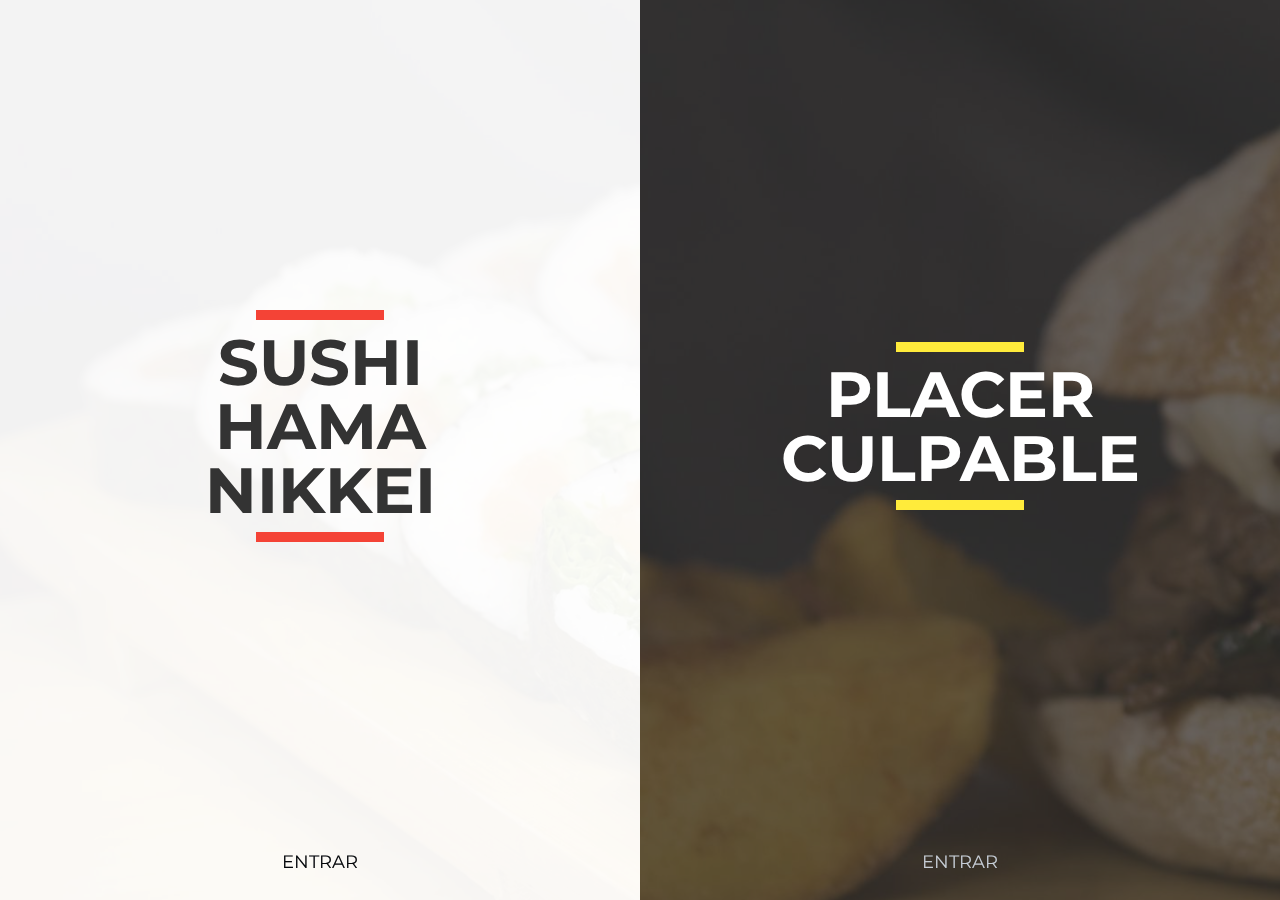
<file: index.html>
<!doctype html>
<html lang="es">

<head>
	<meta charset="utf-8">
	<meta http-equiv="X-UA-Compatible" content="IE=edge">
	<title>PlacerHama</title>
	<meta name="viewport" content="width=device-width, initial-scale=1, maximum-scale=5">

	<!-- Open Graph data -->
	<meta property="og:title" content="PlacerHama">
	<meta property="og:description" content="SUSHIHAMA NIKKEI surge como un proyecto familiar con ya varios años Con cón, que busca ofrecer una amplia e innovadora carta de sushi, siempre con nuestra marca personal, destacando por su fusión con la comida peruana, lo que nos convierte en una propuesta nikkei que vale la pena descubrir, y es en esa búsqueda por lo novedoso que hace dos años decidimos incursionar en el rubro de la sanguchería surgiendo así PLACER CULPABLE, de manera que junto a los mejores sushi de Con cón podrán encontrar la mejor propuesta en sanguchería, desde lo más tradicional como los imperdibles completos, barros luco, italianos hasta las deliciosas hamburguesas de salmòn, de lentejas, de vacuno, hamburguesas de elaboración 100% artesanal, Los invitamos a conocernos y disfrutar de lo que hacemos, estamos constantemente tratando de innovar y mantener los precios al alcance de todos, sin descuidar la calidad. Te esperamos!">
	<meta property="og:image" content="/img/social.jpg">
	<meta property="og:url" content="http://placerhama.cl/inicio">
	<meta property="og:image:width" content="1600">
	<meta property="og:image:height" content="834">
	
	<!-- Twitter Card data -->
	<meta name="twitter:card" content="summary">
	<meta name="twitter:site" content="http://placerhama.cl/inicio">
	<meta name="twitter:title" content="PlacerHama">
	<meta name="twitter:description" content="SUSHIHAMA NIKKEI surge como un proyecto familiar con ya varios años Con cón, que busca ofrecer una amplia e innovadora carta de sushi, siempre con nuestra marca personal, destacando por su fusión con la comida peruana, lo que nos convierte en una propuesta nikkei que vale la pena descubrir, y es en esa búsqueda por lo novedoso que hace dos años decidimos incursionar en el rubro de la sanguchería surgiendo así PLACER CULPABLE, de manera que junto a los mejores sushi de Con cón podrán encontrar la mejor propuesta en sanguchería, desde lo más tradicional como los imperdibles completos, barros luco, italianos hasta las deliciosas hamburguesas de salmòn, de lentejas, de vacuno, hamburguesas de elaboración 100% artesanal, Los invitamos a conocernos y disfrutar de lo que hacemos, estamos constantemente tratando de innovar y mantener los precios al alcance de todos, sin descuidar la calidad. Te esperamos!">
	<meta name="twitter:creator" content="@placerhama">
	<meta name="twitter:image" content="/img/social.jpg">

	<link rel="icon" href="favicon.png">

<script>
	window.location.href = '/inicio';
</script>

</head>

<body>
	<main>
			<h1>PlacerHama</h1>
	</main>

</body>

</html>
</file>
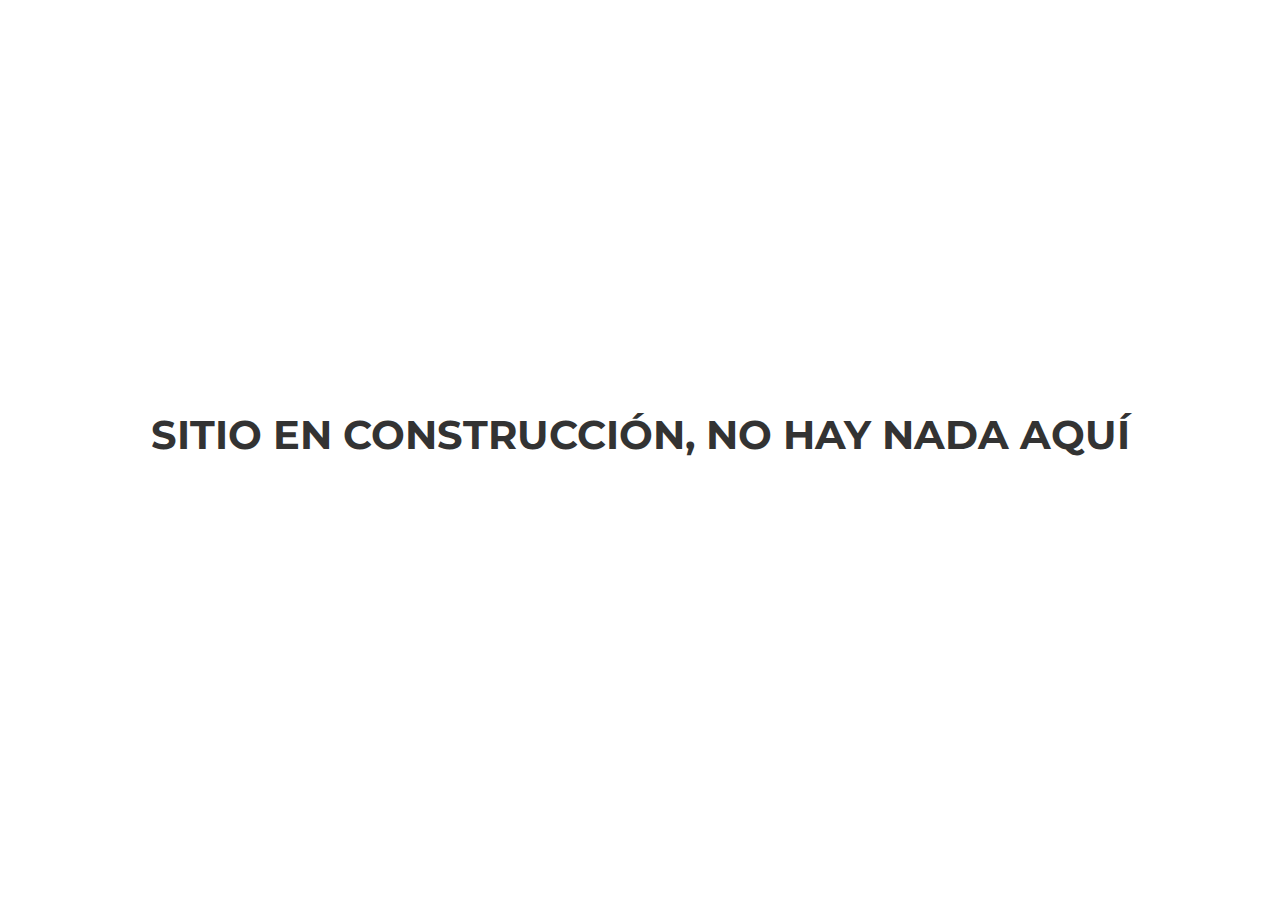
<file: en-construccion/index.html>
<!doctype html>
<html lang="es">

<head>
	<meta charset="utf-8">
	<meta http-equiv="X-UA-Compatible" content="IE=edge">
	<title>PlacerHama</title>
	<meta name="viewport" content="width=device-width, initial-scale=1, maximum-scale=5">

	<!-- Open Graph data -->
	<meta property="og:title" content="PlacerHama">
	<meta property="og:description" content="SUSHIHAMA NIKKEI surge como un proyecto familiar con ya varios años Con cón, que busca ofrecer una amplia e innovadora carta de sushi, siempre con nuestra marca personal, destacando por su fusión con la comida peruana, lo que nos convierte en una propuesta nikkei que vale la pena descubrir, y es en esa búsqueda por lo novedoso que hace dos años decidimos incursionar en el rubro de la sanguchería surgiendo así PLACER CULPABLE, de manera que junto a los mejores sushi de Con cón podrán encontrar la mejor propuesta en sanguchería, desde lo más tradicional como los imperdibles completos, barros luco, italianos hasta las deliciosas hamburguesas de salmòn, de lentejas, de vacuno, hamburguesas de elaboración 100% artesanal, Los invitamos a conocernos y disfrutar de lo que hacemos, estamos constantemente tratando de innovar y mantener los precios al alcance de todos, sin descuidar la calidad. Te esperamos!">
	<meta property="og:image" content="/img/social.jpg">
	<meta property="og:url" content="http://placerhama.cl/inicio">
	<meta property="og:image:width" content="1600">
	<meta property="og:image:height" content="834">
	
	<!-- Twitter Card data -->
	<meta name="twitter:card" content="summary">
	<meta name="twitter:site" content="http://placerhama.cl/inicio">
	<meta name="twitter:title" content="PlacerHama">
	<meta name="twitter:description" content="SUSHIHAMA NIKKEI surge como un proyecto familiar con ya varios años Con cón, que busca ofrecer una amplia e innovadora carta de sushi, siempre con nuestra marca personal, destacando por su fusión con la comida peruana, lo que nos convierte en una propuesta nikkei que vale la pena descubrir, y es en esa búsqueda por lo novedoso que hace dos años decidimos incursionar en el rubro de la sanguchería surgiendo así PLACER CULPABLE, de manera que junto a los mejores sushi de Con cón podrán encontrar la mejor propuesta en sanguchería, desde lo más tradicional como los imperdibles completos, barros luco, italianos hasta las deliciosas hamburguesas de salmòn, de lentejas, de vacuno, hamburguesas de elaboración 100% artesanal, Los invitamos a conocernos y disfrutar de lo que hacemos, estamos constantemente tratando de innovar y mantener los precios al alcance de todos, sin descuidar la calidad. Te esperamos!">
	<meta name="twitter:creator" content="@placerhama">
	<meta name="twitter:image" content="/img/social.jpg">


	<!-- Google Fonts -->
	<link href="https://fonts.googleapis.com/css?family=Montserrat:400,700" rel="stylesheet">

	<link rel="icon" href="/favicon.png">

	<link rel="stylesheet" href="/css/ars1.css">
	<link rel="stylesheet" href="/css/style.css">

	<style>
		.en-construccion{
			width: 100vw;
			height: 100vh;
		}
	</style>

</head>

<body>
	<div class="en-construccion flex-xs middle-xs center-xs">
		<h1>Sitio en construcción, no hay nada aquí</h1>
	</div>

	<div class="alerta-navegador">
		<h5 class="alerta-navegador__titulo">Navegador desactualizado :(</h5>
		<p class="alerta-navegador__parrafo">Para una mejor experiencia en el sitio, te recomendamos actualizar tu navegador a la última versión. Puedes ver las últimas
			versiones de los navegadores actuales
			<a href="https://browsehappy.com/?locale=es" target="_blank">aquí</a>
		</p>
	</div>

	<script type="text/javascript" src="/js/modernizr.js"></script>
	<script type="text/javascript" src="/js/jquery.min.js"></script>
	<script type="text/javascript" src="/js/ars1.js"></script>

</body>

</html>
</file>
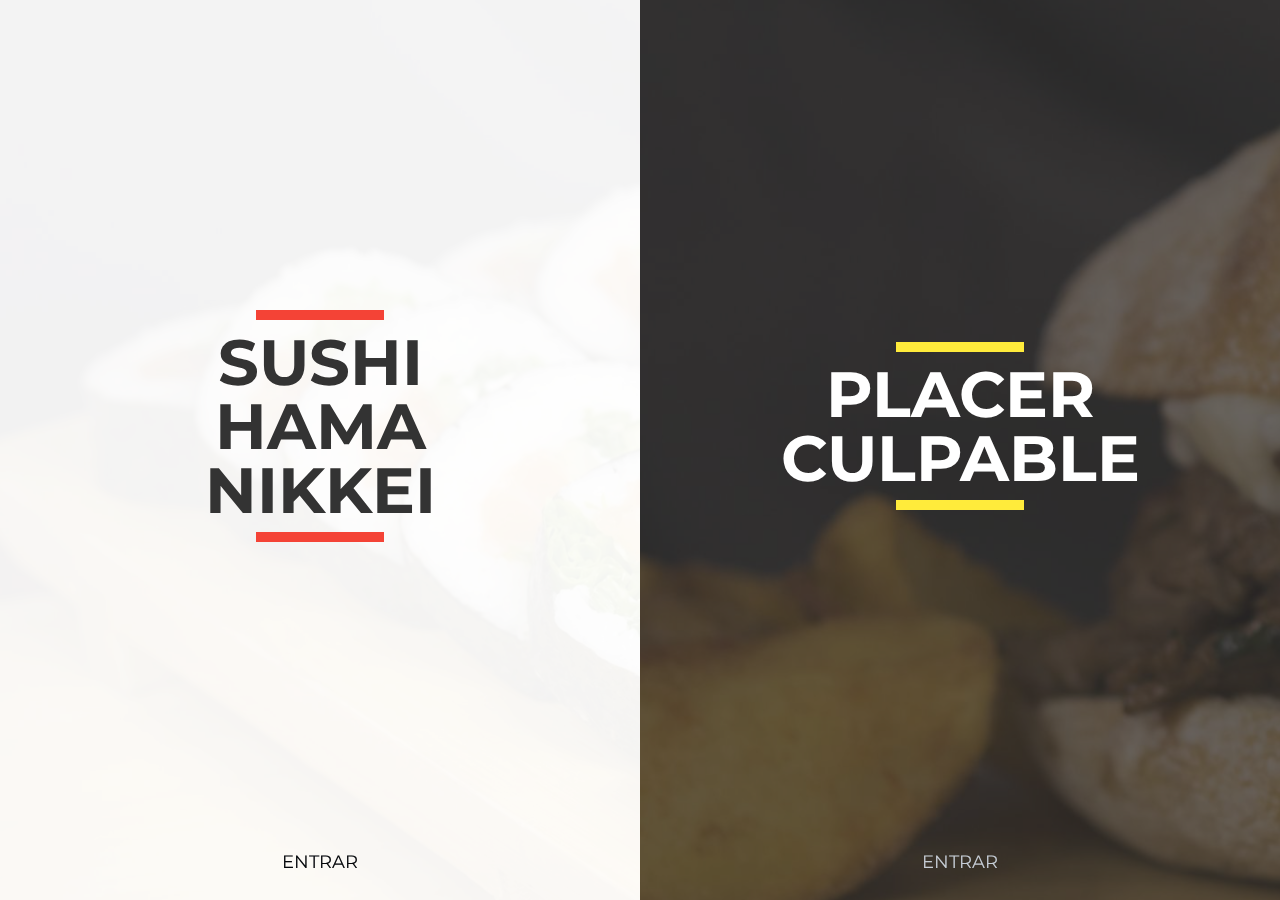
<file: inicio/index.html>
<!doctype html>
<html lang="es">

<head>
	<meta charset="utf-8">
	<meta http-equiv="X-UA-Compatible" content="IE=edge">
	<title>PlacerHama</title>
	<meta name="viewport" content="width=device-width, initial-scale=1, maximum-scale=5">

	<!-- Open Graph data -->
	<meta property="og:title" content="PlacerHama">
	<meta property="og:description" content="SUSHIHAMA NIKKEI surge como un proyecto familiar con ya varios años Con cón, que busca ofrecer una amplia e innovadora carta de sushi, siempre con nuestra marca personal, destacando por su fusión con la comida peruana, lo que nos convierte en una propuesta nikkei que vale la pena descubrir, y es en esa búsqueda por lo novedoso que hace dos años decidimos incursionar en el rubro de la sanguchería surgiendo así PLACER CULPABLE, de manera que junto a los mejores sushi de Con cón podrán encontrar la mejor propuesta en sanguchería, desde lo más tradicional como los imperdibles completos, barros luco, italianos hasta las deliciosas hamburguesas de salmòn, de lentejas, de vacuno, hamburguesas de elaboración 100% artesanal, Los invitamos a conocernos y disfrutar de lo que hacemos, estamos constantemente tratando de innovar y mantener los precios al alcance de todos, sin descuidar la calidad. Te esperamos!">
	<meta property="og:image" content="/img/social.jpg">
	<meta property="og:url" content="http://placerhama.cl/inicio">
	<meta property="og:image:width" content="1600">
	<meta property="og:image:height" content="834">

	<!-- Twitter Card data -->
	<meta name="twitter:card" content="summary">
	<meta name="twitter:site" content="http://placerhama.cl/inicio">
	<meta name="twitter:title" content="PlacerHama">
	<meta name="twitter:description" content="SUSHIHAMA NIKKEI surge como un proyecto familiar con ya varios años Con cón, que busca ofrecer una amplia e innovadora carta de sushi, siempre con nuestra marca personal, destacando por su fusión con la comida peruana, lo que nos convierte en una propuesta nikkei que vale la pena descubrir, y es en esa búsqueda por lo novedoso que hace dos años decidimos incursionar en el rubro de la sanguchería surgiendo así PLACER CULPABLE, de manera que junto a los mejores sushi de Con cón podrán encontrar la mejor propuesta en sanguchería, desde lo más tradicional como los imperdibles completos, barros luco, italianos hasta las deliciosas hamburguesas de salmòn, de lentejas, de vacuno, hamburguesas de elaboración 100% artesanal, Los invitamos a conocernos y disfrutar de lo que hacemos, estamos constantemente tratando de innovar y mantener los precios al alcance de todos, sin descuidar la calidad. Te esperamos!">
	<meta name="twitter:creator" content="@placerhama">
	<meta name="twitter:image" content="/img/social.jpg">


	<!-- Google Fonts -->
	<link href="https://fonts.googleapis.com/css?family=Montserrat:400,700" rel="stylesheet">

	<link rel="icon" href="/favicon.png">

	<link rel="stylesheet" href="/css/ars1.css">
	<link rel="stylesheet" href="/css/style.css">

</head>

<body>
	<main>
			<div class="inicio flex-xs column-xs row-md">
        <a href="/sushihamanikkei" class="inicio__item inicio__item--sushi flex-xs column-xs middle-xs center-xs xs-text-center">
          <div class="inicio__bg"></div>
          <h2 class="inicio__titulo">
            <span>Sushi</span> <span>Hama</span> <span>Nikkei</span>
          </h2>
          <span class="inicio__entrar">Entrar</span>
        </a>
        <a href="/placerculpable" class="inicio__item inicio__item--placer flex-xs column-xs middle-xs center-xs xs-text-center">
          <div class="inicio__bg"></div>
          <h2 class="inicio__titulo">
            <span>Placer</span> <span>Culpable</span>
          </h2>
          <span class="inicio__entrar">Entrar</span>
        </a>
      </div>
	</main>

	<div class="alerta-navegador">
		<h5 class="alerta-navegador__titulo">Navegador desactualizado :(</h5>
		<p class="alerta-navegador__parrafo">Para una mejor experiencia en el sitio, te recomendamos actualizar tu navegador a la última versión. Puedes ver las últimas
			versiones de los navegadores actuales
			<a href="https://browsehappy.com/?locale=es" target="_blank">aquí</a>
		</p>
	</div>

	<script type="text/javascript" src="/js/modernizr.js"></script>
	<script type="text/javascript" src="/js/jquery.min.js"></script>
	<script type="text/javascript" src="/js/ars1.js"></script>

</body>

</html>
</file>
<file: css/ars1.css>
@charset "UTF-8";
/*! ¡ATENCIÓN! No modificar en ningun caso, hoja de estilos compilada con SASS. */
html {
  font-family: sans-serif;
  /* 1 */
  -ms-text-size-adjust: 100%;
  /* 2 */
  -webkit-text-size-adjust: 100%;
  /* 2 */
  -webkit-tap-highlight-color: transparent;
}

article,
aside,
details,
figcaption,
figure,
footer,
header,
hgroup,
main,
menu,
nav,
section,
summary {
  display: block;
}

audio,
canvas,
progress,
video {
  display: inline-block;
  /* 1 */
  vertical-align: baseline;
  /* 2 */
}

audio:not([controls]) {
  display: none;
  height: 0;
}

[hidden],
template {
  display: none;
}

a {
  background-color: transparent;
}

a:active, a:hover {
  outline: 0;
}

abbr[title] {
  border-bottom: 1px dotted;
}

b,
strong {
  font-weight: bold;
}

dfn {
  font-style: italic;
}

/*
h1 {
  font-size: 2em;
  margin: 0.67em 0;
}

@if $legacy_browser_support {
  h2 {
    font-size: 1.5em;
    margin: 0.83em 0;
  }

  h3 {
    font-size: 1.17em;
    margin: 1em 0;
  }

  h4 {
    font-size: 1em;
    margin: 1.33em 0;
  }

  h5 {
    font-size: 0.83em;
    margin: 1.67em 0;
  }

  h6 {
    font-size: 0.67em;
    margin: 2.33em 0;
  }
}
*/
mark {
  background: #ff0;
  color: inherit;
}

small {
  font-size: 80%;
}

sub,
sup {
  font-size: 75%;
  line-height: 0;
  position: relative;
  vertical-align: baseline;
}

sup {
  top: -0.5em;
}

sub {
  bottom: -0.25em;
}

img {
  border: 0;
}

svg:not(:root) {
  overflow: hidden;
}

figure {
  margin: 1em 40px;
}

hr {
  -webkit-box-sizing: content-box;
  box-sizing: content-box;
  height: 0;
}

pre {
  overflow: auto;
}

code,
kbd,
pre,
samp {
  font-family: monospace, monospace;
  font-size: 1em;
}

button,
input,
optgroup,
select,
textarea {
  color: inherit;
  /* 1 */
  font: inherit;
  /* 2 */
  margin: 0;
  /* 3 */
}

button {
  overflow: visible;
}

button,
select {
  text-transform: none;
}

button,
html input[type="button"],
input[type="reset"],
input[type="submit"] {
  -webkit-appearance: button;
  /* 2 */
  cursor: pointer;
  /* 3 */
}

button[disabled],
html input[disabled] {
  cursor: default;
}

button::-moz-focus-inner,
input::-moz-focus-inner {
  border: 0;
  padding: 0;
}

input {
  line-height: normal;
}

input[type="checkbox"],
input[type="radio"] {
  -webkit-box-sizing: border-box;
  box-sizing: border-box;
  /* 1 */
  padding: 0;
  /* 2 */
}

input[type="number"]::-webkit-inner-spin-button,
input[type="number"]::-webkit-outer-spin-button {
  height: auto;
}

input[type="search"] {
  -webkit-appearance: textfield;
  /* 1 */
  -webkit-box-sizing: content-box;
  box-sizing: content-box;
  /* 2 */
}

input[type="search"]::-webkit-search-cancel-button,
input[type="search"]::-webkit-search-decoration {
  -webkit-appearance: none;
}

legend {
  border: 0;
  /* 1 */
  padding: 0;
  /* 2 */
}

textarea {
  overflow: auto;
}

optgroup {
  font-weight: bold;
}

table {
  border-collapse: collapse;
  border-spacing: 0;
}

td,
th {
  padding: 0;
}

/* http://prismjs.com/download.html?themes=prism-okaidia&languages=markup+css+clike+javascript */
/**
 * okaidia theme for JavaScript, CSS and HTML
 * Loosely based on Monokai textmate theme by http://www.monokai.nl/
 * @author ocodia
 */
code[class*="language-"] {
  background: none;
  font-family: Consolas, Monaco, 'Andale Mono', 'Ubuntu Mono', monospace;
  text-align: left;
  white-space: pre;
  word-spacing: normal;
  word-break: normal;
  word-wrap: normal;
  line-height: 1.5;
  -moz-tab-size: 4;
  -o-tab-size: 4;
  tab-size: 4;
  -webkit-hyphens: none;
  -ms-hyphens: none;
  hyphens: none;
  display: block;
  width: 100%;
  overflow-x: auto;
  color: #333;
}

pre[class*="language-"] {
  background: none;
  /*	text-shadow: 0 1px rgba(0, 0, 0, 0.3);*/
  font-family: Consolas, Monaco, 'Andale Mono', 'Ubuntu Mono', monospace;
  text-align: left;
  white-space: pre;
  word-spacing: normal;
  word-break: normal;
  word-wrap: normal;
  line-height: 1.5;
  -moz-tab-size: 4;
  -o-tab-size: 4;
  tab-size: 4;
  -webkit-hyphens: none;
  -ms-hyphens: none;
  hyphens: none;
  padding: 1em;
  overflow: auto;
  border-radius: 0.3em;
  display: inline-block;
  width: 100%;
  margin-bottom: 30px;
}

/* Code blocks */
:not(pre) > code[class*="language-"],
pre[class*="language-"] {
  background: #f2f2f2;
}

/* Inline code */
:not(pre) > code[class*="language-"] {
  padding: .1em;
  border-radius: .3em;
  white-space: normal;
}

.token.comment, .token.prolog, .token.doctype, .token.cdata {
  color: #aaa;
}

.token.punctuation {
  color: #2979ff;
}

.namespace {
  opacity: .7;
}

.token.property, .token.tag, .token.constant, .token.symbol, .token.deleted, .token.boolean, .token.number, .token.selector, .token.attr-name, .token.string, .token.char, .token.builtin, .token.inserted, .token.operator, .token.entity, .token.url {
  color: #2979ff;
}

.language-css .token.string,
.style .token.string {
  color: #2979ff;
}

.token.variable, .token.atrule, .token.attr-value, .token.function, .token.keyword {
  color: #2979ff;
}

.token.regex {
  color: #2979ff;
  font-weight: 600;
}

.token.important {
  color: #2979ff;
  font-weight: 600;
  font-weight: bold;
}

.token.bold {
  font-weight: bold;
}

.token.italic {
  font-style: italic;
}

.token.entity {
  cursor: help;
}

pre.code-toolbar {
  position: relative;
}

pre.code-toolbar > .toolbar {
  position: absolute;
  top: .3em;
  right: .2em;
}

pre.code-toolbar > .toolbar .toolbar-item {
  display: inline-block;
}

pre.code-toolbar > .toolbar a {
  cursor: pointer;
}

pre.code-toolbar > .toolbar button {
  background: none;
  border: 0;
  color: inherit;
  font: inherit;
  line-height: normal;
  overflow: visible;
  padding: 0;
  -webkit-user-select: none;
  /* for button */
  -moz-user-select: none;
  -ms-user-select: none;
}

pre.code-toolbar > .toolbar a,
pre.code-toolbar > .toolbar button,
pre.code-toolbar > .toolbar span {
  color: #2979ff;
  font-size: 1em;
  padding: 0 .5em;
  background: transparent;
  -webkit-transition: all ease 200ms;
  -o-transition: all ease 200ms;
  transition: all ease 200ms;
  border-radius: .5em;
  cursor: pointer;
}

pre.code-toolbar > .toolbar a:hover, pre.code-toolbar > .toolbar a:focus {
  color: #fff;
  background: #2979ff;
  text-decoration: none;
}

pre.code-toolbar > .toolbar a:after {
  display: none;
}

pre.code-toolbar > .toolbar button:hover, pre.code-toolbar > .toolbar button:focus {
  color: #fff;
  background: #2979ff;
  text-decoration: none;
}

pre.code-toolbar > .toolbar span:hover, pre.code-toolbar > .toolbar span:focus {
  color: #fff;
  background: #2979ff;
  text-decoration: none;
}

.prism-previewer {
  position: absolute;
  pointer-events: none;
  left: 50%;
  margin-top: -48px;
  width: 32px;
  height: 32px;
  margin-left: -16px;
  opacity: 0;
  -webkit-transition: opacity .25s;
  -o-transition: opacity .25s;
  transition: opacity .25s;
}

.prism-previewer:before {
  position: absolute;
  pointer-events: none;
}

.prism-previewer:after {
  position: absolute;
  pointer-events: none;
  left: 50%;
}

.prism-previewer.flipped {
  margin-top: 0;
  margin-bottom: -48px;
}

.prism-previewer:before, .prism-previewer:after {
  content: '';
  position: absolute;
  pointer-events: none;
}

.prism-previewer:before {
  top: -5px;
  right: -5px;
  left: -5px;
  bottom: -5px;
  border-radius: 10px;
  border: 5px solid #fff;
  -webkit-box-shadow: 0 0 3px rgba(0, 0, 0, 0.5) inset, 0 0 10px rgba(0, 0, 0, 0.75);
  box-shadow: 0 0 3px rgba(0, 0, 0, 0.5) inset, 0 0 10px rgba(0, 0, 0, 0.75);
}

.prism-previewer:after {
  top: 100%;
  width: 0;
  height: 0;
  margin: 5px 0 0 -7px;
  border: 7px solid transparent;
  border-color: rgba(255, 0, 0, 0);
  border-top-color: #fff;
}

.prism-previewer.flipped:after {
  top: auto;
  bottom: 100%;
  margin-top: 0;
  margin-bottom: 5px;
  border-top-color: rgba(255, 0, 0, 0);
  border-bottom-color: #fff;
}

.prism-previewer.active {
  opacity: 1;
}

.contenedor,
.contenedor-fluido,
.container-fluid {
  padding-left: 1.5em;
  padding-right: 1.5em;
  margin-left: auto;
  margin-right: auto;
}

@media (min-width: 544px) {
  .contenedor {
    max-width: 570px;
  }
}

@media (min-width: 768px) {
  .contenedor {
    max-width: 720px;
  }
}

@media (min-width: 992px) {
  .contenedor {
    max-width: 940px;
  }
}

@media (min-width: 1200px) {
  .contenedor {
    max-width: 1280px;
  }
}

.fila,
.row {
  display: -webkit-box;
  display: -ms-flexbox;
  display: flex;
  -webkit-box-flex: 0;
  -ms-flex: 0 1 auto;
  flex: 0 1 auto;
  -webkit-box-orient: horizontal;
  -webkit-box-direction: normal;
  -ms-flex-direction: row;
  flex-direction: row;
  -ms-flex-wrap: wrap;
  flex-wrap: wrap;
  margin-left: -1.5em;
  margin-right: -1.5em;
}

.no-flexbox .fila:after, .no-flexbox
.row:after {
  content: " ";
  visibility: hidden;
  display: block;
  height: 0;
  clear: both;
}

.fila.reverse,
.row.reverse {
  -webkit-box-orient: horizontal;
  -webkit-box-direction: reverse;
  -ms-flex-direction: row-reverse;
  flex-direction: row-reverse;
}

.fila.no-gutters-xs, .fila.no-paddings-xs,
.row.no-gutters-xs,
.row.no-paddings-xs {
  margin-left: 0;
  margin-right: 0;
}

.fila.no-gutters-xs [class*="col-"],
.fila.no-gutters-xs .col, .fila.no-paddings-xs [class*="col-"],
.fila.no-paddings-xs .col,
.row.no-gutters-xs [class*="col-"],
.row.no-gutters-xs .col,
.row.no-paddings-xs [class*="col-"],
.row.no-paddings-xs .col {
  padding-left: 0;
  padding-right: 0;
}

.fila.gutters-xs, .fila.paddings-xs,
.row.gutters-xs,
.row.paddings-xs {
  margin-left: -1.5em;
  margin-right: -1.5em;
}

.fila.gutters-xs [class*="col-"],
.fila.gutters-xs .col, .fila.paddings-xs [class*="col-"],
.fila.paddings-xs .col,
.row.gutters-xs [class*="col-"],
.row.gutters-xs .col,
.row.paddings-xs [class*="col-"],
.row.paddings-xs .col {
  padding-left: 1.5em;
  padding-right: 1.5em;
}

@media (min-width: 544px) {
  .fila.no-gutters-sm, .fila.no-paddings-sm,
  .row.no-gutters-sm,
  .row.no-paddings-sm {
    margin-left: 0;
    margin-right: 0;
  }
  .fila.no-gutters-sm [class*="col-"],
  .fila.no-gutters-sm .col, .fila.no-paddings-sm [class*="col-"],
  .fila.no-paddings-sm .col,
  .row.no-gutters-sm [class*="col-"],
  .row.no-gutters-sm .col,
  .row.no-paddings-sm [class*="col-"],
  .row.no-paddings-sm .col {
    padding-left: 0;
    padding-right: 0;
  }
  .fila.gutters-sm, .fila.paddings-sm,
  .row.gutters-sm,
  .row.paddings-sm {
    margin-left: -1.5em;
    margin-right: -1.5em;
  }
  .fila.gutters-sm [class*="col-"],
  .fila.gutters-sm .col, .fila.paddings-sm [class*="col-"],
  .fila.paddings-sm .col,
  .row.gutters-sm [class*="col-"],
  .row.gutters-sm .col,
  .row.paddings-sm [class*="col-"],
  .row.paddings-sm .col {
    padding-left: 1.5em;
    padding-right: 1.5em;
  }
}

@media (min-width: 768px) {
  .fila.no-gutters-md, .fila.no-paddings-md,
  .row.no-gutters-md,
  .row.no-paddings-md {
    margin-left: 0;
    margin-right: 0;
  }
  .fila.no-gutters-md [class*="col-"],
  .fila.no-gutters-md .col, .fila.no-paddings-md [class*="col-"],
  .fila.no-paddings-md .col,
  .row.no-gutters-md [class*="col-"],
  .row.no-gutters-md .col,
  .row.no-paddings-md [class*="col-"],
  .row.no-paddings-md .col {
    padding-left: 0;
    padding-right: 0;
  }
  .fila.gutters-md, .fila.paddings-md,
  .row.gutters-md,
  .row.paddings-md {
    margin-left: -1.5em;
    margin-right: -1.5em;
  }
  .fila.gutters-md [class*="col-"],
  .fila.gutters-md .col, .fila.paddings-md [class*="col-"],
  .fila.paddings-md .col,
  .row.gutters-md [class*="col-"],
  .row.gutters-md .col,
  .row.paddings-md [class*="col-"],
  .row.paddings-md .col {
    padding-left: 1.5em;
    padding-right: 1.5em;
  }
}

@media (min-width: 992px) {
  .fila.no-gutters-lg, .fila.no-paddings-lg,
  .row.no-gutters-lg,
  .row.no-paddings-lg {
    margin-left: 0;
    margin-right: 0;
  }
  .fila.no-gutters-lg [class*="col-"],
  .fila.no-gutters-lg .col, .fila.no-paddings-lg [class*="col-"],
  .fila.no-paddings-lg .col,
  .row.no-gutters-lg [class*="col-"],
  .row.no-gutters-lg .col,
  .row.no-paddings-lg [class*="col-"],
  .row.no-paddings-lg .col {
    padding-left: 0;
    padding-right: 0;
  }
  .fila.gutters-lg, .fila.paddings-lg,
  .row.gutters-lg,
  .row.paddings-lg {
    margin-left: -1.5em;
    margin-right: -1.5em;
  }
  .fila.gutters-lg [class*="col-"],
  .fila.gutters-lg .col, .fila.paddings-lg [class*="col-"],
  .fila.paddings-lg .col,
  .row.gutters-lg [class*="col-"],
  .row.gutters-lg .col,
  .row.paddings-lg [class*="col-"],
  .row.paddings-lg .col {
    padding-left: 1.5em;
    padding-right: 1.5em;
  }
}

@media (min-width: 1200px) {
  .fila.no-gutters-xl, .fila.no-paddings-xl,
  .row.no-gutters-xl,
  .row.no-paddings-xl {
    margin-left: 0;
    margin-right: 0;
  }
  .fila.no-gutters-xl [class*="col-"],
  .fila.no-gutters-xl .col, .fila.no-paddings-xl [class*="col-"],
  .fila.no-paddings-xl .col,
  .row.no-gutters-xl [class*="col-"],
  .row.no-gutters-xl .col,
  .row.no-paddings-xl [class*="col-"],
  .row.no-paddings-xl .col {
    padding-left: 0;
    padding-right: 0;
  }
  .fila.gutters-xl, .fila.paddings-xl,
  .row.gutters-xl,
  .row.paddings-xl {
    margin-left: -1.5em;
    margin-right: -1.5em;
  }
  .fila.gutters-xl [class*="col-"],
  .fila.gutters-xl .col, .fila.paddings-xl [class*="col-"],
  .fila.paddings-xl .col,
  .row.gutters-xl [class*="col-"],
  .row.gutters-xl .col,
  .row.paddings-xl [class*="col-"],
  .row.paddings-xl .col {
    padding-left: 1.5em;
    padding-right: 1.5em;
  }
}

[class*="col-"],
.col {
  position: relative;
  padding-left: 1.5em;
  padding-right: 1.5em;
  float: left;
}

[class*="col-"].reverse,
.col.reverse {
  -webkit-box-orient: horizontal;
  -webkit-box-direction: reverse;
  -ms-flex-direction: row-reverse;
  flex-direction: row-reverse;
}

.col-xs-1,
.xs1 {
  width: 8.33333%;
}

.col-xs-2,
.xs2 {
  width: 16.66667%;
}

.col-xs-3,
.xs3 {
  width: 25%;
}

.col-xs-4,
.xs4 {
  width: 33.33333%;
}

.col-xs-5,
.xs5 {
  width: 41.66667%;
}

.col-xs-6,
.xs6 {
  width: 50%;
}

.col-xs-7,
.xs7 {
  width: 58.33333%;
}

.col-xs-8,
.xs8 {
  width: 66.66667%;
}

.col-xs-9,
.xs9 {
  width: 75%;
}

.col-xs-10,
.xs10 {
  width: 83.33333%;
}

.col-xs-11,
.xs11 {
  width: 91.66667%;
}

.col-xs-12,
.xs12 {
  width: 100%;
}

@media (min-width: 544px) {
  .col-sm-1,
  .sm1 {
    width: 8.33333%;
  }
  .col-sm-2,
  .sm2 {
    width: 16.66667%;
  }
  .col-sm-3,
  .sm3 {
    width: 25%;
  }
  .col-sm-4,
  .sm4 {
    width: 33.33333%;
  }
  .col-sm-5,
  .sm5 {
    width: 41.66667%;
  }
  .col-sm-6,
  .sm6 {
    width: 50%;
  }
  .col-sm-7,
  .sm7 {
    width: 58.33333%;
  }
  .col-sm-8,
  .sm8 {
    width: 66.66667%;
  }
  .col-sm-9,
  .sm9 {
    width: 75%;
  }
  .col-sm-10,
  .sm10 {
    width: 83.33333%;
  }
  .col-sm-11,
  .sm11 {
    width: 91.66667%;
  }
  .col-sm-12,
  .sm12 {
    width: 100%;
  }
}

@media (min-width: 768px) {
  .col-md-1,
  .md1 {
    width: 8.33333%;
  }
  .col-md-2,
  .md2 {
    width: 16.66667%;
  }
  .col-md-3,
  .md3 {
    width: 25%;
  }
  .col-md-4,
  .md4 {
    width: 33.33333%;
  }
  .col-md-5,
  .md5 {
    width: 41.66667%;
  }
  .col-md-6,
  .md6 {
    width: 50%;
  }
  .col-md-7,
  .md7 {
    width: 58.33333%;
  }
  .col-md-8,
  .md8 {
    width: 66.66667%;
  }
  .col-md-9,
  .md9 {
    width: 75%;
  }
  .col-md-10,
  .md10 {
    width: 83.33333%;
  }
  .col-md-11,
  .md11 {
    width: 91.66667%;
  }
  .col-md-12,
  .md12 {
    width: 100%;
  }
}

@media (min-width: 992px) {
  .col-lg-1,
  .lg1 {
    width: 8.33333%;
  }
  .col-lg-2,
  .lg2 {
    width: 16.66667%;
  }
  .col-lg-3,
  .lg3 {
    width: 25%;
  }
  .col-lg-4,
  .lg4 {
    width: 33.33333%;
  }
  .col-lg-5,
  .lg5 {
    width: 41.66667%;
  }
  .col-lg-6,
  .lg6 {
    width: 50%;
  }
  .col-lg-7,
  .lg7 {
    width: 58.33333%;
  }
  .col-lg-8,
  .lg8 {
    width: 66.66667%;
  }
  .col-lg-9,
  .lg9 {
    width: 75%;
  }
  .col-lg-10,
  .lg10 {
    width: 83.33333%;
  }
  .col-lg-11,
  .lg11 {
    width: 91.66667%;
  }
  .col-lg-12,
  .lg12 {
    width: 100%;
  }
}

@media (min-width: 1200px) {
  .col-xl-1,
  .xl1 {
    width: 8.33333%;
  }
  .col-xl-2,
  .xl2 {
    width: 16.66667%;
  }
  .col-xl-3,
  .xl3 {
    width: 25%;
  }
  .col-xl-4,
  .xl4 {
    width: 33.33333%;
  }
  .col-xl-5,
  .xl5 {
    width: 41.66667%;
  }
  .col-xl-6,
  .xl6 {
    width: 50%;
  }
  .col-xl-7,
  .xl7 {
    width: 58.33333%;
  }
  .col-xl-8,
  .xl8 {
    width: 66.66667%;
  }
  .col-xl-9,
  .xl9 {
    width: 75%;
  }
  .col-xl-10,
  .xl10 {
    width: 83.33333%;
  }
  .col-xl-11,
  .xl11 {
    width: 91.66667%;
  }
  .col-xl-12,
  .xl12 {
    width: 100%;
  }
}

.col-xs-offset-0,
.offset-xs0 {
  margin-left: 0;
}

.col-xs-offset-1,
.offset-xs1 {
  margin-left: 8.33333%;
}

.col-xs-offset-2,
.offset-xs2 {
  margin-left: 16.66667%;
}

.col-xs-offset-3,
.offset-xs3 {
  margin-left: 25%;
}

.col-xs-offset-4,
.offset-xs4 {
  margin-left: 33.33333%;
}

.col-xs-offset-5,
.offset-xs5 {
  margin-left: 41.66667%;
}

.col-xs-offset-6,
.offset-xs6 {
  margin-left: 50%;
}

.col-xs-offset-7,
.offset-xs7 {
  margin-left: 58.33333%;
}

.col-xs-offset-8,
.offset-xs8 {
  margin-left: 66.66667%;
}

.col-xs-offset-9,
.offset-xs9 {
  margin-left: 75%;
}

.col-xs-offset-10,
.offset-xs10 {
  margin-left: 83.33333%;
}

.col-xs-offset-11,
.offset-xs11 {
  margin-left: 91.66667%;
}

.col-xs-offset-12,
.offset-xs12 {
  margin-left: 100%;
}

@media (min-width: 544px) {
  .col-sm-offset-0,
  .offset-sm0 {
    margin-left: 0;
  }
  .col-sm-offset-1,
  .offset-sm1 {
    margin-left: 8.33333%;
  }
  .col-sm-offset-2,
  .offset-sm2 {
    margin-left: 16.66667%;
  }
  .col-sm-offset-3,
  .offset-sm3 {
    margin-left: 25%;
  }
  .col-sm-offset-4,
  .offset-sm4 {
    margin-left: 33.33333%;
  }
  .col-sm-offset-5,
  .offset-sm5 {
    margin-left: 41.66667%;
  }
  .col-sm-offset-6,
  .offset-sm6 {
    margin-left: 50%;
  }
  .col-sm-offset-7,
  .offset-sm7 {
    margin-left: 58.33333%;
  }
  .col-sm-offset-8,
  .offset-sm8 {
    margin-left: 66.66667%;
  }
  .col-sm-offset-9,
  .offset-sm9 {
    margin-left: 75%;
  }
  .col-sm-offset-10,
  .offset-sm10 {
    margin-left: 83.33333%;
  }
  .col-sm-offset-11,
  .offset-sm11 {
    margin-left: 91.66667%;
  }
  .col-sm-offset-12,
  .offset-sm12 {
    margin-left: 100%;
  }
}

@media (min-width: 768px) {
  .col-md-offset-0,
  .offset-md0 {
    margin-left: 0;
  }
  .col-md-offset-1,
  .offset-md1 {
    margin-left: 8.33333%;
  }
  .col-md-offset-2,
  .offset-md2 {
    margin-left: 16.66667%;
  }
  .col-md-offset-3,
  .offset-md3 {
    margin-left: 25%;
  }
  .col-md-offset-4,
  .offset-md4 {
    margin-left: 33.33333%;
  }
  .col-md-offset-5,
  .offset-md5 {
    margin-left: 41.66667%;
  }
  .col-md-offset-6,
  .offset-md6 {
    margin-left: 50%;
  }
  .col-md-offset-7,
  .offset-md7 {
    margin-left: 58.33333%;
  }
  .col-md-offset-8,
  .offset-md8 {
    margin-left: 66.66667%;
  }
  .col-md-offset-9,
  .offset-md9 {
    margin-left: 75%;
  }
  .col-md-offset-10,
  .offset-md10 {
    margin-left: 83.33333%;
  }
  .col-md-offset-11,
  .offset-md11 {
    margin-left: 91.66667%;
  }
  .col-md-offset-12,
  .offset-md12 {
    margin-left: 100%;
  }
}

@media (min-width: 992px) {
  .col-lg-offset-0,
  .offset-lg0 {
    margin-left: 0;
  }
  .col-lg-offset-1,
  .offset-lg1 {
    margin-left: 8.33333%;
  }
  .col-lg-offset-2,
  .offset-lg2 {
    margin-left: 16.66667%;
  }
  .col-lg-offset-3,
  .offset-lg3 {
    margin-left: 25%;
  }
  .col-lg-offset-4,
  .offset-lg4 {
    margin-left: 33.33333%;
  }
  .col-lg-offset-5,
  .offset-lg5 {
    margin-left: 41.66667%;
  }
  .col-lg-offset-6,
  .offset-lg6 {
    margin-left: 50%;
  }
  .col-lg-offset-7,
  .offset-lg7 {
    margin-left: 58.33333%;
  }
  .col-lg-offset-8,
  .offset-lg8 {
    margin-left: 66.66667%;
  }
  .col-lg-offset-9,
  .offset-lg9 {
    margin-left: 75%;
  }
  .col-lg-offset-10,
  .offset-lg10 {
    margin-left: 83.33333%;
  }
  .col-lg-offset-11,
  .offset-lg11 {
    margin-left: 91.66667%;
  }
  .col-lg-offset-12,
  .offset-lg12 {
    margin-left: 100%;
  }
}

@media (min-width: 1200px) {
  .col-xl-offset-0,
  .offset-xl0 {
    margin-left: 0;
  }
  .col-xl-offset-1,
  .offset-xl1 {
    margin-left: 8.33333%;
  }
  .col-xl-offset-2,
  .offset-xl2 {
    margin-left: 16.66667%;
  }
  .col-xl-offset-3,
  .offset-xl3 {
    margin-left: 25%;
  }
  .col-xl-offset-4,
  .offset-xl4 {
    margin-left: 33.33333%;
  }
  .col-xl-offset-5,
  .offset-xl5 {
    margin-left: 41.66667%;
  }
  .col-xl-offset-6,
  .offset-xl6 {
    margin-left: 50%;
  }
  .col-xl-offset-7,
  .offset-xl7 {
    margin-left: 58.33333%;
  }
  .col-xl-offset-8,
  .offset-xl8 {
    margin-left: 66.66667%;
  }
  .col-xl-offset-9,
  .offset-xl9 {
    margin-left: 75%;
  }
  .col-xl-offset-10,
  .offset-xl10 {
    margin-left: 83.33333%;
  }
  .col-xl-offset-11,
  .offset-xl11 {
    margin-left: 91.66667%;
  }
  .col-xl-offset-12,
  .offset-xl12 {
    margin-left: 100%;
  }
}

.no-flexbox [class*="col-"],
.no-flexbox .col {
  float: left;
}

.no-flexbox .push-xs {
  float: right;
}

.no-flexbox .pull-xs {
  float: left;
}

@media (min-width: 544px) {
  .no-flexbox .push-sm {
    float: right;
  }
  .no-flexbox .pull-sm {
    float: left;
  }
}

@media (min-width: 768px) {
  .no-flexbox .push-md {
    float: right;
  }
  .no-flexbox .pull-md {
    float: left;
  }
}

@media (min-width: 992px) {
  .no-flexbox .push-lg {
    float: right;
  }
  .no-flexbox .pull-lg {
    float: left;
  }
}

@media (min-width: 1200px) {
  .no-flexbox .push-xl {
    float: right;
  }
  .no-flexbox .pull-xl {
    float: left;
  }
}

* {
  margin: 0;
  padding: 0;
}

body {
  font: 10px sans-serif;
}

textarea {
  resize: vertical;
}

fieldset, img, abbr, acronym {
  border: 0;
}

address, caption, pre, cite, code, dfn, th, var {
  font-style: normal;
  font-weight: normal;
}

ol, ul, dl {
  list-style: none;
}

caption {
  text-align: left;
}

img {
  border: 0;
}

* {
  -webkit-box-sizing: border-box;
  box-sizing: border-box;
}

*:before,
*:after {
  -webkit-box-sizing: border-box;
  box-sizing: border-box;
}

body {
  font-family: "Montserrat", sans-serif;
  max-width: 100vw;
  overflow-x: hidden;
}

.separation {
  height: 30px;
}

.separation--ultra {
  height: 160px;
}

.separation--big {
  height: 60px;
}

.separation--small {
  height: 15px;
}

.admin-content img {
  max-width: 100%;
  margin-bottom: 30px;
}

::-moz-selection {
  color: #ffd600;
  background: #9c27b0;
}

::selection {
  color: #ffd600;
  background: #9c27b0;
}

/* Títulos */
h1,
.h1,
h2,
.h2,
h3,
.h3,
h4,
.h4,
h5,
.h5 {
  font-family: "Montserrat", sans-serif;
  color: #333;
  font-weight: 700;
  margin-bottom: .75em;
  line-height: 1.2;
  text-transform: uppercase;
}

h1,
.h1 {
  font-size: 4em;
}

h1.titulo-hero,
.h1.titulo-hero {
  font-size: 6em;
}

@media (max-width: 767px) {
  h1.titulo-hero,
  .h1.titulo-hero {
    font-size: 4em;
  }
}

@media (max-width: 767px) {
  h1,
  .h1 {
    font-size: 3em;
  }
}

h2,
.h2 {
  font-size: 3em;
}

@media (max-width: 767px) {
  h2,
  .h2 {
    font-size: 2.5em;
  }
}

h3,
.h3 {
  font-size: 2.5em;
}

@media (max-width: 767px) {
  h3,
  .h3 {
    font-size: 2em;
  }
}

h4,
.h4 {
  font-size: 2em;
}

@media (max-width: 767px) {
  h4,
  .h4 {
    font-size: 1.8em;
  }
}

h5,
.h5 {
  font-size: 1.8em;
}

@media (max-width: 767px) {
  h5,
  .h5 {
    font-size: 1.7em;
  }
}

p {
  font-size: 1.6em;
  color: #666;
  line-height: 1.5;
  font-weight: 400;
}

p small {
  color: gray;
}

blockquote {
  font-size: 2em;
  font-style: italic;
  color: #bbb;
  font-weight: 300;
  padding: 15px;
  border-left: 2px solid #eee;
}

blockquote p {
  color: #bbb;
  font-size: 1em;
  font-weight: inherit;
}

blockquote small {
  float: right;
}

blockquote small:before {
  content: '- ';
}

blockquote:after {
  content: '';
  display: block;
  clear: both;
}

.admin-content ul,
.ul,
.admin-content ol,
.ol,
.admin-content dl,
.dl {
  font-size: 1.6em;
  color: #999;
}

.admin-content ul li,
.ul li,
.admin-content ol li,
.ol li,
.admin-content dl li,
.dl li {
  line-height: 1.5;
  padding: 0 0 10px 17px;
  position: relative;
}

.admin-content ul li ul,
.admin-content ul li ol,
.ul li ul,
.ul li ol,
.admin-content ol li ul,
.admin-content ol li ol,
.ol li ul,
.ol li ol,
.admin-content dl li ul,
.admin-content dl li ol,
.dl li ul,
.dl li ol {
  margin-bottom: 0;
}

.admin-content ul li > ul,
.admin-content ul li > ol,
.admin-content ul li > dl,
.ul li > ul,
.ul li > ol,
.ul li > dl,
.admin-content ol li > ul,
.admin-content ol li > ol,
.admin-content ol li > dl,
.ol li > ul,
.ol li > ol,
.ol li > dl,
.admin-content dl li > ul,
.admin-content dl li > ol,
.admin-content dl li > dl,
.dl li > ul,
.dl li > ol,
.dl li > dl {
  padding-top: 20px;
}

.admin-content ul ol,
.admin-content ul ul,
.admin-content ul dl,
.ul ol,
.ul ul,
.ul dl,
.admin-content ol ol,
.admin-content ol ul,
.admin-content ol dl,
.ol ol,
.ol ul,
.ol dl,
.admin-content dl ol,
.admin-content dl ul,
.admin-content dl dl,
.dl ol,
.dl ul,
.dl dl {
  font-size: 1em;
  margin-left: 20px;
}

@media (max-width: 767px) {
  .admin-content ul ol,
  .admin-content ul ul,
  .admin-content ul dl,
  .ul ol,
  .ul ul,
  .ul dl,
  .admin-content ol ol,
  .admin-content ol ul,
  .admin-content ol dl,
  .ol ol,
  .ol ul,
  .ol dl,
  .admin-content dl ol,
  .admin-content dl ul,
  .admin-content dl dl,
  .dl ol,
  .dl ul,
  .dl dl {
    margin-left: 0;
  }
}

.admin-content ul li:before,
.ul li:before {
  content: '';
  display: block;
  position: absolute;
  left: 0;
  top: 8px;
  width: 7px;
  height: 7px;
  border: 1px solid #2979ff;
  border-radius: 50%;
  background: #2979ff;
  margin-right: 10px;
}

.admin-content ul li li:before,
.ul li li:before {
  background: transparent;
}

.admin-content ol,
.ol {
  counter-reset: item;
}

.admin-content ol li,
.ol li {
  padding-left: 27px;
}

.admin-content ol li:before,
.ol li:before {
  position: absolute;
  left: 0;
  content: counter(item) ". ";
  counter-increment: item;
  color: #2979ff;
}

.admin-content ol ol,
.ol ol {
  padding-top: 10px;
}

.admin-content ol ol li:before,
.ol ol li:before {
  content: counter(item, lower-latin) ". ";
}

.admin-content ol ol ol li:before,
.ol ol ol li:before {
  content: counter(item, lower-roman) ". ";
}

.admin-content dl dt,
dl dt {
  font-weight: 600;
}

.admin-content dl dt:after,
dl dt:after {
  content: ':';
}

.admin-content dl dd,
dl dd {
  padding-left: 10px;
  margin-bottom: 10px;
}

.admin-content p,
.admin-content blockquote,
.admin-content ul,
.admin-content ol,
.admin-content dl {
  margin-bottom: 2em;
}

.admin-content p a,
.admin-content p .external-link,
.admin-content blockquote a,
.admin-content blockquote .external-link,
.admin-content ul a,
.admin-content ul .external-link,
.admin-content ol a,
.admin-content ol .external-link,
.admin-content dl a,
.admin-content dl .external-link {
  font-size: 1em;
}

.external-link {
  font-size: 1.6em;
  color: #2979ff;
  text-decoration: none;
  position: relative;
}

.external-link:after {
  content: '';
  position: absolute;
  top: 100%;
  left: 50%;
  right: 50%;
  display: block;
  height: 2px;
  background: #2979ff;
  -webkit-transition: all ease 200ms;
  -o-transition: all ease 200ms;
  transition: all ease 200ms;
}

.external-link:hover {
  text-decoration: none;
}

.external-link:hover:after {
  left: 0;
  right: 0;
}

.no-csstransitions .external-link:hover {
  text-decoration: underline;
}

.no-csstransitions .external-link:after {
  display: none;
}

.start-xs {
  -webkit-box-pack: start;
  -ms-flex-pack: start;
  justify-content: flex-start;
}

.center-xs {
  -webkit-box-pack: center;
  -ms-flex-pack: center;
  justify-content: center;
}

.end-xs {
  -webkit-box-pack: end;
  -ms-flex-pack: end;
  justify-content: flex-end;
}

.top-xs {
  -webkit-box-align: start;
  -ms-flex-align: start;
  align-items: flex-start;
}

.middle-xs {
  -webkit-box-align: center;
  -ms-flex-align: center;
  align-items: center;
}

.bottom-xs {
  -webkit-box-align: end;
  -ms-flex-align: end;
  align-items: flex-end;
}

.around-xs {
  -ms-flex-pack: distribute;
  justify-content: space-around;
}

.between-xs {
  -webkit-box-pack: justify;
  -ms-flex-pack: justify;
  justify-content: space-between;
}

.first-xs {
  -webkit-box-ordinal-group: 0;
  -ms-flex-order: -1;
  order: -1;
}

.last-xs {
  -webkit-box-ordinal-group: 2;
  -ms-flex-order: 1;
  order: 1;
}

.row-xs {
  -webkit-box-orient: horizontal;
  -webkit-box-direction: normal;
  -ms-flex-direction: row;
  flex-direction: row;
}

.row-reverse-xs {
  -webkit-box-orient: horizontal;
  -webkit-box-direction: reverse;
  -ms-flex-direction: row-reverse;
  flex-direction: row-reverse;
}

.column-xs {
  -webkit-box-orient: vertical;
  -webkit-box-direction: normal;
  -ms-flex-direction: column;
  flex-direction: column;
}

.column-reverse-xs {
  -webkit-box-orient: vertical;
  -webkit-box-direction: reverse;
  -ms-flex-direction: column-reverse;
  flex-direction: column-reverse;
}

.wrap-xs {
  -ms-flex-wrap: wrap;
  flex-wrap: wrap;
}

.nowrap-xs {
  -ms-flex-wrap: nowrap;
  flex-wrap: nowrap;
}

@media (min-width: 544px) {
  .start-sm {
    -webkit-box-pack: start;
    -ms-flex-pack: start;
    justify-content: flex-start;
  }
  .center-sm {
    -webkit-box-pack: center;
    -ms-flex-pack: center;
    justify-content: center;
  }
  .end-sm {
    -webkit-box-pack: end;
    -ms-flex-pack: end;
    justify-content: flex-end;
  }
  .top-sm {
    -webkit-box-align: start;
    -ms-flex-align: start;
    align-items: flex-start;
  }
  .middle-sm {
    -webkit-box-align: center;
    -ms-flex-align: center;
    align-items: center;
  }
  .bottom-sm {
    -webkit-box-align: end;
    -ms-flex-align: end;
    align-items: flex-end;
  }
  .around-sm {
    -ms-flex-pack: distribute;
    justify-content: space-around;
  }
  .between-sm {
    -webkit-box-pack: justify;
    -ms-flex-pack: justify;
    justify-content: space-between;
  }
  .first-sm {
    -webkit-box-ordinal-group: 0;
    -ms-flex-order: -1;
    order: -1;
  }
  .last-sm {
    -webkit-box-ordinal-group: 2;
    -ms-flex-order: 1;
    order: 1;
  }
  .row-sm {
    -webkit-box-orient: horizontal;
    -webkit-box-direction: normal;
    -ms-flex-direction: row;
    flex-direction: row;
  }
  .row-reverse-sm {
    -webkit-box-orient: horizontal;
    -webkit-box-direction: reverse;
    -ms-flex-direction: row-reverse;
    flex-direction: row-reverse;
  }
  .column-sm {
    -webkit-box-orient: vertical;
    -webkit-box-direction: normal;
    -ms-flex-direction: column;
    flex-direction: column;
  }
  .column-reverse-sm {
    -webkit-box-orient: vertical;
    -webkit-box-direction: reverse;
    -ms-flex-direction: column-reverse;
    flex-direction: column-reverse;
  }
  .wrap-sm {
    -ms-flex-wrap: wrap;
    flex-wrap: wrap;
  }
  .nowrap-sm {
    -ms-flex-wrap: nowrap;
    flex-wrap: nowrap;
  }
}

@media (min-width: 768px) {
  .start-md {
    -webkit-box-pack: start;
    -ms-flex-pack: start;
    justify-content: flex-start;
  }
  .center-md {
    -webkit-box-pack: center;
    -ms-flex-pack: center;
    justify-content: center;
  }
  .end-md {
    -webkit-box-pack: end;
    -ms-flex-pack: end;
    justify-content: flex-end;
  }
  .top-md {
    -webkit-box-align: start;
    -ms-flex-align: start;
    align-items: flex-start;
  }
  .middle-md {
    -webkit-box-align: center;
    -ms-flex-align: center;
    align-items: center;
  }
  .bottom-md {
    -webkit-box-align: end;
    -ms-flex-align: end;
    align-items: flex-end;
  }
  .around-md {
    -ms-flex-pack: distribute;
    justify-content: space-around;
  }
  .between-md {
    -webkit-box-pack: justify;
    -ms-flex-pack: justify;
    justify-content: space-between;
  }
  .first-md {
    -webkit-box-ordinal-group: 0;
    -ms-flex-order: -1;
    order: -1;
  }
  .last-md {
    -webkit-box-ordinal-group: 2;
    -ms-flex-order: 1;
    order: 1;
  }
  .row-md {
    -webkit-box-orient: horizontal;
    -webkit-box-direction: normal;
    -ms-flex-direction: row;
    flex-direction: row;
  }
  .row-reverse-md {
    -webkit-box-orient: horizontal;
    -webkit-box-direction: reverse;
    -ms-flex-direction: row-reverse;
    flex-direction: row-reverse;
  }
  .column-md {
    -webkit-box-orient: vertical;
    -webkit-box-direction: normal;
    -ms-flex-direction: column;
    flex-direction: column;
  }
  .column-reverse-md {
    -webkit-box-orient: vertical;
    -webkit-box-direction: reverse;
    -ms-flex-direction: column-reverse;
    flex-direction: column-reverse;
  }
  .wrap-md {
    -ms-flex-wrap: wrap;
    flex-wrap: wrap;
  }
  .nowrap-md {
    -ms-flex-wrap: nowrap;
    flex-wrap: nowrap;
  }
}

@media (min-width: 992px) {
  .start-lg {
    -webkit-box-pack: start;
    -ms-flex-pack: start;
    justify-content: flex-start;
  }
  .center-lg {
    -webkit-box-pack: center;
    -ms-flex-pack: center;
    justify-content: center;
  }
  .end-lg {
    -webkit-box-pack: end;
    -ms-flex-pack: end;
    justify-content: flex-end;
  }
  .top-lg {
    -webkit-box-align: start;
    -ms-flex-align: start;
    align-items: flex-start;
  }
  .middle-lg {
    -webkit-box-align: center;
    -ms-flex-align: center;
    align-items: center;
  }
  .bottom-lg {
    -webkit-box-align: end;
    -ms-flex-align: end;
    align-items: flex-end;
  }
  .around-lg {
    -ms-flex-pack: distribute;
    justify-content: space-around;
  }
  .between-lg {
    -webkit-box-pack: justify;
    -ms-flex-pack: justify;
    justify-content: space-between;
  }
  .first-lg {
    -webkit-box-ordinal-group: 0;
    -ms-flex-order: -1;
    order: -1;
  }
  .last-lg {
    -webkit-box-ordinal-group: 2;
    -ms-flex-order: 1;
    order: 1;
  }
  .row-lg {
    -webkit-box-orient: horizontal;
    -webkit-box-direction: normal;
    -ms-flex-direction: row;
    flex-direction: row;
  }
  .row-reverse-lg {
    -webkit-box-orient: horizontal;
    -webkit-box-direction: reverse;
    -ms-flex-direction: row-reverse;
    flex-direction: row-reverse;
  }
  .column-lg {
    -webkit-box-orient: vertical;
    -webkit-box-direction: normal;
    -ms-flex-direction: column;
    flex-direction: column;
  }
  .column-reverse-lg {
    -webkit-box-orient: vertical;
    -webkit-box-direction: reverse;
    -ms-flex-direction: column-reverse;
    flex-direction: column-reverse;
  }
  .wrap-lg {
    -ms-flex-wrap: wrap;
    flex-wrap: wrap;
  }
  .nowrap-lg {
    -ms-flex-wrap: nowrap;
    flex-wrap: nowrap;
  }
}

@media (min-width: 1200px) {
  .start-xl {
    -webkit-box-pack: start;
    -ms-flex-pack: start;
    justify-content: flex-start;
  }
  .center-xl {
    -webkit-box-pack: center;
    -ms-flex-pack: center;
    justify-content: center;
  }
  .end-xl {
    -webkit-box-pack: end;
    -ms-flex-pack: end;
    justify-content: flex-end;
  }
  .top-xl {
    -webkit-box-align: start;
    -ms-flex-align: start;
    align-items: flex-start;
  }
  .middle-xl {
    -webkit-box-align: center;
    -ms-flex-align: center;
    align-items: center;
  }
  .bottom-xl {
    -webkit-box-align: end;
    -ms-flex-align: end;
    align-items: flex-end;
  }
  .around-xl {
    -ms-flex-pack: distribute;
    justify-content: space-around;
  }
  .between-xl {
    -webkit-box-pack: justify;
    -ms-flex-pack: justify;
    justify-content: space-between;
  }
  .first-xl {
    -webkit-box-ordinal-group: 0;
    -ms-flex-order: -1;
    order: -1;
  }
  .last-xl {
    -webkit-box-ordinal-group: 2;
    -ms-flex-order: 1;
    order: 1;
  }
  .row-xl {
    -webkit-box-orient: horizontal;
    -webkit-box-direction: normal;
    -ms-flex-direction: row;
    flex-direction: row;
  }
  .row-reverse-xl {
    -webkit-box-orient: horizontal;
    -webkit-box-direction: reverse;
    -ms-flex-direction: row-reverse;
    flex-direction: row-reverse;
  }
  .column-xl {
    -webkit-box-orient: vertical;
    -webkit-box-direction: normal;
    -ms-flex-direction: column;
    flex-direction: column;
  }
  .column-reverse-xl {
    -webkit-box-orient: vertical;
    -webkit-box-direction: reverse;
    -ms-flex-direction: column-reverse;
    flex-direction: column-reverse;
  }
  .wrap-xl {
    -ms-flex-wrap: wrap;
    flex-wrap: wrap;
  }
  .nowrap-xl {
    -ms-flex-wrap: nowrap;
    flex-wrap: nowrap;
  }
}

.xs-text-right {
  text-align: right;
}

.xs-text-left {
  text-align: left;
}

.xs-text-center {
  text-align: center;
}

.xs-text-top {
  vertical-align: top;
}

.xs-text-bottom {
  vertical-align: bottom;
}

.xs-text-middle {
  vertical-align: middle;
}

@media (min-width: 544px) {
  .sm-text-top {
    vertical-align: top;
  }
  .sm-text-bottom {
    vertical-align: bottom;
  }
  .sm-text-middle {
    vertical-align: middle;
  }
  .sm-text-right {
    text-align: right;
  }
  .sm-text-left {
    text-align: left;
  }
  .sm-text-center {
    text-align: center;
  }
}

@media (min-width: 768px) {
  .md-text-top {
    vertical-align: top;
  }
  .md-text-bottom {
    vertical-align: bottom;
  }
  .md-text-middle {
    vertical-align: middle;
  }
  .md-text-right {
    text-align: right;
  }
  .md-text-left {
    text-align: left;
  }
  .md-text-center {
    text-align: center;
  }
}

@media (min-width: 992px) {
  .lg-text-top {
    vertical-align: top;
  }
  .lg-text-bottom {
    vertical-align: bottom;
  }
  .lg-text-middle {
    vertical-align: middle;
  }
  .lg-text-right {
    text-align: right;
  }
  .lg-text-left {
    text-align: left;
  }
  .lg-text-center {
    text-align: center;
  }
}

@media (min-width: 1200px) {
  .xl-text-top {
    vertical-align: top;
  }
  .xl-text-bottom {
    vertical-align: bottom;
  }
  .xl-text-middle {
    vertical-align: middle;
  }
  .xl-text-right {
    text-align: right;
  }
  .xl-text-left {
    text-align: left;
  }
  .xl-text-center {
    text-align: center;
  }
}

.xs-right-auto {
  margin-right: auto;
}

.xs-left-auto {
  margin-left: auto;
}

@media (min-width: 544px) {
  .sm-right-auto {
    margin-right: auto;
  }
  .sm-left-auto {
    margin-left: auto;
  }
}

@media (min-width: 768px) {
  .md-right-auto {
    margin-right: auto;
  }
  .md-left-auto {
    margin-left: auto;
  }
}

@media (min-width: 992px) {
  .lg-right-auto {
    margin-right: auto;
  }
  .lg-left-auto {
    margin-left: auto;
  }
}

@media (min-width: 1200px) {
  .xl-right-auto {
    margin-right: auto;
  }
  .xl-left-auto {
    margin-left: auto;
  }
}

.oculto-xs {
  display: none !important;
}

.block-xs {
  display: block !important;
}

.inline-block-xs {
  display: inline-block !important;
}

.inline-xs {
  display: inline !important;
}

.flex-xs {
  display: -webkit-box !important;
  display: -ms-flexbox !important;
  display: flex !important;
}

.inline-flex-xs {
  display: -webkit-inline-box !important;
  display: -ms-inline-flexbox !important;
  display: inline-flex !important;
}

.table-xs {
  display: table !important;
}

@media (min-width: 544px) {
  .oculto-sm {
    display: none !important;
  }
  .block-sm {
    display: block !important;
  }
  .inline-block-sm {
    display: inline-block !important;
  }
  .inline-sm {
    display: inline !important;
  }
  .flex-sm {
    display: -webkit-box !important;
    display: -ms-flexbox !important;
    display: flex !important;
  }
  .inline-flex-sm {
    display: -webkit-inline-box !important;
    display: -ms-inline-flexbox !important;
    display: inline-flex !important;
  }
  .table-sm {
    display: table !important;
  }
}

@media (min-width: 768px) {
  .oculto-md {
    display: none !important;
  }
  .block-md {
    display: block !important;
  }
  .inline-block-md {
    display: inline-block !important;
  }
  .inline-md {
    display: inline !important;
  }
  .flex-md {
    display: -webkit-box !important;
    display: -ms-flexbox !important;
    display: flex !important;
  }
  .inline-flex-md {
    display: -webkit-inline-box !important;
    display: -ms-inline-flexbox !important;
    display: inline-flex !important;
  }
  .table-md {
    display: table !important;
  }
}

@media (min-width: 992px) {
  .oculto-lg {
    display: none !important;
  }
  .block-lg {
    display: block !important;
  }
  .inline-block-lg {
    display: inline-block !important;
  }
  .inline-lg {
    display: inline !important;
  }
  .flex-lg {
    display: -webkit-box !important;
    display: -ms-flexbox !important;
    display: flex !important;
  }
  .inline-flex-lg {
    display: -webkit-inline-box !important;
    display: -ms-inline-flexbox !important;
    display: inline-flex !important;
  }
  .table-lg {
    display: table !important;
  }
}

@media (min-width: 1200px) {
  .oculto-xl {
    display: none !important;
  }
  .block-xl {
    display: block !important;
  }
  .inline-block-xl {
    display: inline-block !important;
  }
  .inline-xl {
    display: inline !important;
  }
  .flex-xl {
    display: -webkit-box !important;
    display: -ms-flexbox !important;
    display: flex !important;
  }
  .inline-flex-xl {
    display: -webkit-inline-box !important;
    display: -ms-inline-flexbox !important;
    display: inline-flex !important;
  }
  .table-xl {
    display: table !important;
  }
}

/* bounce */
@-webkit-keyframes bounce {
  0% {
    -webkit-transform: scale(0.3);
    transform: scale(0.3);
  }
  50% {
    -webkit-transform: scale(1.05);
    transform: scale(1.05);
  }
  70% {
    -webkit-transform: scale(0.9);
    transform: scale(0.9);
  }
  100% {
    -webkit-transform: scale(1);
    transform: scale(1);
  }
}
@keyframes bounce {
  0% {
    -webkit-transform: scale(0.3);
    transform: scale(0.3);
  }
  50% {
    -webkit-transform: scale(1.05);
    transform: scale(1.05);
  }
  70% {
    -webkit-transform: scale(0.9);
    transform: scale(0.9);
  }
  100% {
    -webkit-transform: scale(1);
    transform: scale(1);
  }
}

/* Grow in */
@-webkit-keyframes growIn {
  0% {
    -webkit-transform: scale(0.2);
    transform: scale(0.2);
    opacity: 0;
  }
  50% {
    -webkit-transform: scale(1.2);
    transform: scale(1.2);
  }
  100% {
    -webkit-transform: scale(1);
    transform: scale(1);
    opacity: 1;
  }
}
@keyframes growIn {
  0% {
    -webkit-transform: scale(0.2);
    transform: scale(0.2);
    opacity: 0;
  }
  50% {
    -webkit-transform: scale(1.2);
    transform: scale(1.2);
  }
  100% {
    -webkit-transform: scale(1);
    transform: scale(1);
    opacity: 1;
  }
}

/* Shake */
@-webkit-keyframes shake {
  0%,
  100% {
    -webkit-transform: translateX(0);
    transform: translateX(0);
  }
  10%,
  30%,
  50%,
  70%,
  90% {
    -webkit-transform: translateX(-10px);
    transform: translateX(-10px);
  }
  20%,
  40%,
  60%,
  80% {
    -webkit-transform: translateX(10px);
    transform: translateX(10px);
  }
}
@keyframes shake {
  0%,
  100% {
    -webkit-transform: translateX(0);
    transform: translateX(0);
  }
  10%,
  30%,
  50%,
  70%,
  90% {
    -webkit-transform: translateX(-10px);
    transform: translateX(-10px);
  }
  20%,
  40%,
  60%,
  80% {
    -webkit-transform: translateX(10px);
    transform: translateX(10px);
  }
}

/* ShakeUp */
@-webkit-keyframes shakeUp {
  0%,
  100% {
    -webkit-transform: translateY(0);
    transform: translateY(0);
  }
  10%,
  30%,
  50%,
  70%,
  90% {
    -webkit-transform: translateY(-10px);
    transform: translateY(-10px);
  }
  20%,
  40%,
  60%,
  80% {
    -webkit-transform: translateY(10px);
    transform: translateY(10px);
  }
}
@keyframes shakeUp {
  0%,
  100% {
    -webkit-transform: translateY(0);
    transform: translateY(0);
  }
  10%,
  30%,
  50%,
  70%,
  90% {
    -webkit-transform: translateY(-10px);
    transform: translateY(-10px);
  }
  20%,
  40%,
  60%,
  80% {
    -webkit-transform: translateY(10px);
    transform: translateY(10px);
  }
}

/* Rotate */
@-webkit-keyframes rotate {
  0% {
    -webkit-transform-origin: center center;
    transform-origin: center center;
    -webkit-transform: rotate(-360deg);
    transform: rotate(-360deg);
  }
  100% {
    -webkit-transform-origin: center center;
    transform-origin: center center;
    -webkit-transform: rotate(0);
    transform: rotate(0);
  }
}
@keyframes rotate {
  0% {
    -webkit-transform-origin: center center;
    transform-origin: center center;
    -webkit-transform: rotate(-360deg);
    transform: rotate(-360deg);
  }
  100% {
    -webkit-transform-origin: center center;
    transform-origin: center center;
    -webkit-transform: rotate(0);
    transform: rotate(0);
  }
}

/* Wiggle */
@-webkit-keyframes wiggle {
  0% {
    -webkit-transform: skewX(9deg);
    transform: skewX(9deg);
  }
  10% {
    -webkit-transform: skewX(-8deg);
    transform: skewX(-8deg);
  }
  20% {
    -webkit-transform: skewX(7deg);
    transform: skewX(7deg);
  }
  30% {
    -webkit-transform: skewX(-6deg);
    transform: skewX(-6deg);
  }
  40% {
    -webkit-transform: skewX(5deg);
    transform: skewX(5deg);
  }
  50% {
    -webkit-transform: skewX(-4deg);
    transform: skewX(-4deg);
  }
  60% {
    -webkit-transform: skewX(3deg);
    transform: skewX(3deg);
  }
  70% {
    -webkit-transform: skewX(-2deg);
    transform: skewX(-2deg);
  }
  80% {
    -webkit-transform: skewX(1deg);
    transform: skewX(1deg);
  }
  90% {
    -webkit-transform: skewX(0deg);
    transform: skewX(0deg);
  }
  100% {
    -webkit-transform: skewX(0deg);
    transform: skewX(0deg);
  }
}
@keyframes wiggle {
  0% {
    -webkit-transform: skewX(9deg);
    transform: skewX(9deg);
  }
  10% {
    -webkit-transform: skewX(-8deg);
    transform: skewX(-8deg);
  }
  20% {
    -webkit-transform: skewX(7deg);
    transform: skewX(7deg);
  }
  30% {
    -webkit-transform: skewX(-6deg);
    transform: skewX(-6deg);
  }
  40% {
    -webkit-transform: skewX(5deg);
    transform: skewX(5deg);
  }
  50% {
    -webkit-transform: skewX(-4deg);
    transform: skewX(-4deg);
  }
  60% {
    -webkit-transform: skewX(3deg);
    transform: skewX(3deg);
  }
  70% {
    -webkit-transform: skewX(-2deg);
    transform: skewX(-2deg);
  }
  80% {
    -webkit-transform: skewX(1deg);
    transform: skewX(1deg);
  }
  90% {
    -webkit-transform: skewX(0deg);
    transform: skewX(0deg);
  }
  100% {
    -webkit-transform: skewX(0deg);
    transform: skewX(0deg);
  }
}

/* Swing */
@-webkit-keyframes swing {
  20% {
    -webkit-transform: rotate(15deg);
    transform: rotate(15deg);
  }
  40% {
    -webkit-transform: rotate(-10deg);
    transform: rotate(-10deg);
  }
  60% {
    -webkit-transform: rotate(5deg);
    transform: rotate(5deg);
  }
  80% {
    -webkit-transform: rotate(-5deg);
    transform: rotate(-5deg);
  }
  100% {
    -webkit-transform: rotate(0deg);
    transform: rotate(0deg);
  }
}
@keyframes swing {
  20% {
    -webkit-transform: rotate(15deg);
    transform: rotate(15deg);
  }
  40% {
    -webkit-transform: rotate(-10deg);
    transform: rotate(-10deg);
  }
  60% {
    -webkit-transform: rotate(5deg);
    transform: rotate(5deg);
  }
  80% {
    -webkit-transform: rotate(-5deg);
    transform: rotate(-5deg);
  }
  100% {
    -webkit-transform: rotate(0deg);
    transform: rotate(0deg);
  }
}

/* Tada */
@-webkit-keyframes tada {
  0% {
    -webkit-transform: scale(1);
    transform: scale(1);
  }
  10%,
  20% {
    -webkit-transform: scale(0.9) rotate(-3deg);
    transform: scale(0.9) rotate(-3deg);
  }
  30%,
  50%,
  70%,
  90% {
    -webkit-transform: scale(1.1) rotate(3deg);
    transform: scale(1.1) rotate(3deg);
  }
  40%,
  60%,
  80% {
    -webkit-transform: scale(1.1) rotate(-3deg);
    transform: scale(1.1) rotate(-3deg);
  }
  100% {
    -webkit-transform: scale(1) rotate(0);
    transform: scale(1) rotate(0);
  }
}
@keyframes tada {
  0% {
    -webkit-transform: scale(1);
    transform: scale(1);
  }
  10%,
  20% {
    -webkit-transform: scale(0.9) rotate(-3deg);
    transform: scale(0.9) rotate(-3deg);
  }
  30%,
  50%,
  70%,
  90% {
    -webkit-transform: scale(1.1) rotate(3deg);
    transform: scale(1.1) rotate(3deg);
  }
  40%,
  60%,
  80% {
    -webkit-transform: scale(1.1) rotate(-3deg);
    transform: scale(1.1) rotate(-3deg);
  }
  100% {
    -webkit-transform: scale(1) rotate(0);
    transform: scale(1) rotate(0);
  }
}

/* Wobble */
@-webkit-keyframes wobble {
  0% {
    -webkit-transform: translateX(0%);
    transform: translateX(0%);
  }
  15% {
    -webkit-transform: translateX(-25%) rotate(-5deg);
    transform: translateX(-25%) rotate(-5deg);
  }
  30% {
    -webkit-transform: translateX(20%) rotate(3deg);
    transform: translateX(20%) rotate(3deg);
  }
  45% {
    -webkit-transform: translateX(-15%) rotate(-3deg);
    transform: translateX(-15%) rotate(-3deg);
  }
  60% {
    -webkit-transform: translateX(10%) rotate(2deg);
    transform: translateX(10%) rotate(2deg);
  }
  75% {
    -webkit-transform: translateX(-5%) rotate(-1deg);
    transform: translateX(-5%) rotate(-1deg);
  }
  100% {
    -webkit-transform: translateX(0%);
    transform: translateX(0%);
  }
}
@keyframes wobble {
  0% {
    -webkit-transform: translateX(0%);
    transform: translateX(0%);
  }
  15% {
    -webkit-transform: translateX(-25%) rotate(-5deg);
    transform: translateX(-25%) rotate(-5deg);
  }
  30% {
    -webkit-transform: translateX(20%) rotate(3deg);
    transform: translateX(20%) rotate(3deg);
  }
  45% {
    -webkit-transform: translateX(-15%) rotate(-3deg);
    transform: translateX(-15%) rotate(-3deg);
  }
  60% {
    -webkit-transform: translateX(10%) rotate(2deg);
    transform: translateX(10%) rotate(2deg);
  }
  75% {
    -webkit-transform: translateX(-5%) rotate(-1deg);
    transform: translateX(-5%) rotate(-1deg);
  }
  100% {
    -webkit-transform: translateX(0%);
    transform: translateX(0%);
  }
}

/* Pulse */
@-webkit-keyframes pulse {
  0% {
    -webkit-transform: scale(1);
    transform: scale(1);
  }
  50% {
    -webkit-transform: scale(1.1);
    transform: scale(1.1);
  }
  100% {
    -webkit-transform: scale(1);
    transform: scale(1);
  }
}
@keyframes pulse {
  0% {
    -webkit-transform: scale(1);
    transform: scale(1);
  }
  50% {
    -webkit-transform: scale(1.1);
    transform: scale(1.1);
  }
  100% {
    -webkit-transform: scale(1);
    transform: scale(1);
  }
}

/* Botones */
.btn {
  background: #9e9e9e;
  color: #fff;
  border: 1px solid #9e9e9e;
  cursor: pointer;
  display: inline-block;
  font-size: 1.6em;
  font-weight: normal;
  line-height: 1.5;
  padding: 12px 30px;
  text-align: center;
  text-decoration: none;
  -webkit-transition: all ease 200ms;
  -o-transition: all ease 200ms;
  transition: all ease 200ms;
  -webkit-user-select: none;
  -moz-user-select: none;
  -ms-user-select: none;
  user-select: none;
  vertical-align: middle;
  white-space: nowrap;
  border-radius: 6px;
  text-transform: none;
  max-width: 100%;
  overflow: hidden;
  -o-text-overflow: ellipsis;
  text-overflow: ellipsis;
}

.btn:disabled, .disabled.btn {
  cursor: not-allowed;
  opacity: .5;
  pointer-events: none;
}

.btn:after {
  display: none;
}

.btn:focus {
  outline: 0;
}

@media (max-width: 543px) {
  .btn {
    padding: 12px 20px;
  }
}

.btn:hover {
  background: #a8a8a8;
  border-color: #a8a8a8;
  -webkit-box-shadow: 0 5px 10px rgba(158, 158, 158, 0.3);
  box-shadow: 0 5px 10px rgba(158, 158, 158, 0.3);
}

.no-csstransforms .btn:hover {
  text-decoration: none;
}

.btn:active {
  background: #8e8e8e;
  border-color: #8e8e8e;
  -webkit-box-shadow: 0 5px 10px rgba(158, 158, 158, 0.3);
  box-shadow: 0 5px 10px rgba(158, 158, 158, 0.3);
}

.btn:disabled:hover,
.btn .disabled:hover {
  background: #9e9e9e;
  border-color: #9e9e9e;
  -webkit-box-shadow: none;
  box-shadow: none;
}

.btn--negativo {
  background: #fff;
  color: #9e9e9e;
  border-color: #fff;
}

.btn--negativo:hover {
  background: whitesmoke;
  border-color: whitesmoke;
}

.btn--negativo:active {
  background: #e2e2e2;
  border-color: #cfcfcf;
}

.btn--fantasma {
  background: transparent;
  border-color: #fff;
  -webkit-box-shadow: none;
  box-shadow: none;
}

.btn--fantasma:hover {
  background: rgba(255, 255, 255, 0.1);
  -webkit-box-shadow: none;
  box-shadow: none;
}

.btn--fantasma:active {
  background: rgba(255, 255, 255, 0.15);
  -webkit-box-shadow: none;
  box-shadow: none;
}

.btn--borde {
  background: transparent;
  color: #9e9e9e;
}

.btn--borde:hover {
  background: #a8a8a8;
  color: #fff;
}

.btn--borde:active {
  background: #8e8e8e;
  border-color: #8e8e8e;
  color: #fff;
  -webkit-box-shadow: 0 2px 5px rgba(158, 158, 158, 0.3);
  box-shadow: 0 2px 5px rgba(158, 158, 158, 0.3);
}

.btn--link {
  color: #999;
  background: transparent;
  border-color: transparent;
}

.btn--link:hover {
  background: rgba(51, 51, 51, 0.05);
  border-color: transparent;
  -webkit-box-shadow: none;
  box-shadow: none;
}

.no-rgba .btn--link:hover {
  text-decoration: underline;
  background: transparent;
}

.btn--link:active {
  background: rgba(51, 51, 51, 0.1);
  border-color: transparent;
  -webkit-box-shadow: none;
  box-shadow: none;
}

.btn--primario {
  background: #2979ff;
  border-color: #2979ff;
  -webkit-box-shadow: 0 0 0 rgba(41, 121, 255, 0.5);
  box-shadow: 0 0 0 rgba(41, 121, 255, 0.5);
  color: #fff;
}

.btn--primario:hover {
  background: #3e86ff;
  border-color: #3e86ff;
  -webkit-box-shadow: 0 5px 10px rgba(41, 121, 255, 0.3);
  box-shadow: 0 5px 10px rgba(41, 121, 255, 0.3);
}

.btn--primario:active {
  background: #256de6;
  border-color: #256de6;
  -webkit-box-shadow: 0 2px 5px rgba(41, 121, 255, 0.3);
  box-shadow: 0 2px 5px rgba(41, 121, 255, 0.3);
}

.btn--primario:disabled:hover,
.btn--primario .disabled:hover {
  background: #2979ff;
  border-color: #2979ff;
  -webkit-box-shadow: none;
  box-shadow: none;
}

.btn--primario.btn--negativo {
  background: #fff;
  color: #2979ff;
  border-color: #fff;
}

.btn--primario.btn--negativo:hover {
  color: null;
  background: #eaf2ff;
  border-color: #eaf2ff;
}

.btn--primario.btn--negativo:active {
  background: #bfd7ff;
  border-color: #bfd7ff;
}

.btn--primario.btn--borde {
  color: #2979ff;
  background: transparent;
}

.btn--primario.btn--borde:hover {
  color: #fff;
  background: #3e86ff;
  background: #3e86ff;
}

.btn--primario.btn--borde:active {
  background: #256de6;
  border-color: #256de6;
  -webkit-box-shadow: 0 2px 5px rgba(41, 121, 255, 0.3);
  box-shadow: 0 2px 5px rgba(41, 121, 255, 0.3);
}

.btn--primario.btn--link {
  color: #2979ff;
  background: transparent;
  border: transparent;
  -webkit-box-shadow: none;
  box-shadow: none;
}

.btn--primario.btn--link:hover {
  background: rgba(41, 121, 255, 0.05);
  -webkit-box-shadow: none;
  box-shadow: none;
}

.no-rgba .btn--primario.btn--link:hover {
  text-decoration: underline;
  background: transparent;
}

.btn--primario.btn--link:active {
  background: rgba(41, 121, 255, 0.1);
}

.btn--secundario {
  background: #9c27b0;
  border-color: #9c27b0;
  -webkit-box-shadow: 0 0 0 rgba(156, 39, 176, 0.5);
  box-shadow: 0 0 0 rgba(156, 39, 176, 0.5);
  color: #fff;
}

.btn--secundario:hover {
  background: #a63db8;
  border-color: #a63db8;
  -webkit-box-shadow: 0 5px 10px rgba(156, 39, 176, 0.3);
  box-shadow: 0 5px 10px rgba(156, 39, 176, 0.3);
}

.btn--secundario:active {
  background: #8c239e;
  border-color: #8c239e;
  -webkit-box-shadow: 0 2px 5px rgba(156, 39, 176, 0.3);
  box-shadow: 0 2px 5px rgba(156, 39, 176, 0.3);
}

.btn--secundario:disabled:hover,
.btn--secundario .disabled:hover {
  background: #9c27b0;
  border-color: #9c27b0;
  -webkit-box-shadow: none;
  box-shadow: none;
}

.btn--secundario.btn--negativo {
  background: #fff;
  color: #9c27b0;
  border-color: #fff;
}

.btn--secundario.btn--negativo:hover {
  color: null;
  background: #f5e9f7;
  border-color: #f5e9f7;
}

.btn--secundario.btn--negativo:active {
  background: #e1bee7;
  border-color: #e1bee7;
}

.btn--secundario.btn--borde {
  color: #9c27b0;
  background: transparent;
}

.btn--secundario.btn--borde:hover {
  color: #fff;
  background: #a63db8;
  background: #a63db8;
}

.btn--secundario.btn--borde:active {
  background: #8c239e;
  border-color: #8c239e;
  -webkit-box-shadow: 0 2px 5px rgba(156, 39, 176, 0.3);
  box-shadow: 0 2px 5px rgba(156, 39, 176, 0.3);
}

.btn--secundario.btn--link {
  color: #9c27b0;
  background: transparent;
  border: transparent;
  -webkit-box-shadow: none;
  box-shadow: none;
}

.btn--secundario.btn--link:hover {
  background: rgba(156, 39, 176, 0.05);
  -webkit-box-shadow: none;
  box-shadow: none;
}

.no-rgba .btn--secundario.btn--link:hover {
  text-decoration: underline;
  background: transparent;
}

.btn--secundario.btn--link:active {
  background: rgba(156, 39, 176, 0.1);
}

.btn--terciario {
  background: #ffd600;
  border-color: #ffd600;
  -webkit-box-shadow: 0 0 0 rgba(255, 214, 0, 0.5);
  box-shadow: 0 0 0 rgba(255, 214, 0, 0.5);
  color: #333;
}

.btn--terciario:hover {
  background: #ffda1a;
  border-color: #ffda1a;
  -webkit-box-shadow: 0 5px 10px rgba(255, 214, 0, 0.3);
  box-shadow: 0 5px 10px rgba(255, 214, 0, 0.3);
}

.btn--terciario:active {
  background: #e6c100;
  border-color: #e6c100;
  -webkit-box-shadow: 0 2px 5px rgba(255, 214, 0, 0.3);
  box-shadow: 0 2px 5px rgba(255, 214, 0, 0.3);
}

.btn--terciario:disabled:hover,
.btn--terciario .disabled:hover {
  background: #ffd600;
  border-color: #ffd600;
  -webkit-box-shadow: none;
  box-shadow: none;
}

.btn--terciario.btn--negativo {
  background: #fff;
  color: #ffd600;
  border-color: #fff;
}

.btn--terciario.btn--negativo:hover {
  color: #b39600;
  background: #fffbe6;
  border-color: #fffbe6;
}

.btn--terciario.btn--negativo:active {
  background: #fff3b3;
  border-color: #fff3b3;
}

.btn--terciario.btn--borde {
  color: #ffd600;
  background: transparent;
}

.btn--terciario.btn--borde:hover {
  color: #333;
  background: #ffda1a;
  background: #ffda1a;
}

.btn--terciario.btn--borde:active {
  background: #e6c100;
  border-color: #e6c100;
  -webkit-box-shadow: 0 2px 5px rgba(255, 214, 0, 0.3);
  box-shadow: 0 2px 5px rgba(255, 214, 0, 0.3);
}

.btn--terciario.btn--link {
  color: #ffd600;
  background: transparent;
  border: transparent;
  -webkit-box-shadow: none;
  box-shadow: none;
}

.btn--terciario.btn--link:hover {
  background: rgba(255, 214, 0, 0.05);
  -webkit-box-shadow: none;
  box-shadow: none;
}

.no-rgba .btn--terciario.btn--link:hover {
  text-decoration: underline;
  background: transparent;
}

.btn--terciario.btn--link:active {
  background: rgba(255, 214, 0, 0.1);
}

.btn--peligro {
  background: #EA4537;
  border-color: #EA4537;
  -webkit-box-shadow: 0 0 0 rgba(234, 69, 55, 0.5);
  box-shadow: 0 0 0 rgba(234, 69, 55, 0.5);
  color: #fff;
}

.btn--peligro:hover {
  background: #ec584b;
  border-color: #ec584b;
  -webkit-box-shadow: 0 5px 10px rgba(234, 69, 55, 0.3);
  box-shadow: 0 5px 10px rgba(234, 69, 55, 0.3);
}

.btn--peligro:active {
  background: #d33e32;
  border-color: #d33e32;
  -webkit-box-shadow: 0 2px 5px rgba(234, 69, 55, 0.3);
  box-shadow: 0 2px 5px rgba(234, 69, 55, 0.3);
}

.btn--peligro:disabled:hover,
.btn--peligro .disabled:hover {
  background: #EA4537;
  border-color: #EA4537;
  -webkit-box-shadow: none;
  box-shadow: none;
}

.btn--peligro.btn--negativo {
  background: #fff;
  color: #EA4537;
  border-color: #fff;
}

.btn--peligro.btn--negativo:hover {
  color: null;
  background: #fdeceb;
  border-color: #fdeceb;
}

.btn--peligro.btn--negativo:active {
  background: #f9c7c3;
  border-color: #f9c7c3;
}

.btn--peligro.btn--borde {
  color: #EA4537;
  background: transparent;
}

.btn--peligro.btn--borde:hover {
  color: #fff;
  background: #ec584b;
  background: #ec584b;
}

.btn--peligro.btn--borde:active {
  background: #d33e32;
  border-color: #d33e32;
  -webkit-box-shadow: 0 2px 5px rgba(234, 69, 55, 0.3);
  box-shadow: 0 2px 5px rgba(234, 69, 55, 0.3);
}

.btn--peligro.btn--link {
  color: #EA4537;
  background: transparent;
  border: transparent;
  -webkit-box-shadow: none;
  box-shadow: none;
}

.btn--peligro.btn--link:hover {
  background: rgba(234, 69, 55, 0.05);
  -webkit-box-shadow: none;
  box-shadow: none;
}

.no-rgba .btn--peligro.btn--link:hover {
  text-decoration: underline;
  background: transparent;
}

.btn--peligro.btn--link:active {
  background: rgba(234, 69, 55, 0.1);
}

.btn--exito {
  background: #71C341;
  border-color: #71C341;
  -webkit-box-shadow: 0 0 0 rgba(113, 195, 65, 0.5);
  box-shadow: 0 0 0 rgba(113, 195, 65, 0.5);
  color: #fff;
}

.btn--exito:hover {
  background: #7fc954;
  border-color: #7fc954;
  -webkit-box-shadow: 0 5px 10px rgba(113, 195, 65, 0.3);
  box-shadow: 0 5px 10px rgba(113, 195, 65, 0.3);
}

.btn--exito:active {
  background: #66b03b;
  border-color: #66b03b;
  -webkit-box-shadow: 0 2px 5px rgba(113, 195, 65, 0.3);
  box-shadow: 0 2px 5px rgba(113, 195, 65, 0.3);
}

.btn--exito:disabled:hover,
.btn--exito .disabled:hover {
  background: #71C341;
  border-color: #71C341;
  -webkit-box-shadow: none;
  box-shadow: none;
}

.btn--exito.btn--negativo {
  background: #fff;
  color: #71C341;
  border-color: #fff;
}

.btn--exito.btn--negativo:hover {
  color: null;
  background: #f1f9ec;
  border-color: #f1f9ec;
}

.btn--exito.btn--negativo:active {
  background: #d4edc6;
  border-color: #d4edc6;
}

.btn--exito.btn--borde {
  color: #71C341;
  background: transparent;
}

.btn--exito.btn--borde:hover {
  color: #fff;
  background: #7fc954;
  background: #7fc954;
}

.btn--exito.btn--borde:active {
  background: #66b03b;
  border-color: #66b03b;
  -webkit-box-shadow: 0 2px 5px rgba(113, 195, 65, 0.3);
  box-shadow: 0 2px 5px rgba(113, 195, 65, 0.3);
}

.btn--exito.btn--link {
  color: #71C341;
  background: transparent;
  border: transparent;
  -webkit-box-shadow: none;
  box-shadow: none;
}

.btn--exito.btn--link:hover {
  background: rgba(113, 195, 65, 0.05);
  -webkit-box-shadow: none;
  box-shadow: none;
}

.no-rgba .btn--exito.btn--link:hover {
  text-decoration: underline;
  background: transparent;
}

.btn--exito.btn--link:active {
  background: rgba(113, 195, 65, 0.1);
}

.btn--aviso {
  background: #F7D669;
  border-color: #F7D669;
  -webkit-box-shadow: 0 0 0 rgba(247, 214, 105, 0.5);
  box-shadow: 0 0 0 rgba(247, 214, 105, 0.5);
  color: #333;
}

.btn--aviso:hover {
  background: #f8da78;
  border-color: #f8da78;
  -webkit-box-shadow: 0 5px 10px rgba(247, 214, 105, 0.3);
  box-shadow: 0 5px 10px rgba(247, 214, 105, 0.3);
}

.btn--aviso:active {
  background: #dec15f;
  border-color: #dec15f;
  -webkit-box-shadow: 0 2px 5px rgba(247, 214, 105, 0.3);
  box-shadow: 0 2px 5px rgba(247, 214, 105, 0.3);
}

.btn--aviso:disabled:hover,
.btn--aviso .disabled:hover {
  background: #F7D669;
  border-color: #F7D669;
  -webkit-box-shadow: none;
  box-shadow: none;
}

.btn--aviso.btn--negativo {
  background: #fff;
  color: #F7D669;
  border-color: #fff;
}

.btn--aviso.btn--negativo:hover {
  color: #ad964a;
  background: #fefbf0;
  border-color: #fefbf0;
}

.btn--aviso.btn--negativo:active {
  background: #fdf3d2;
  border-color: #fdf3d2;
}

.btn--aviso.btn--borde {
  color: #F7D669;
  background: transparent;
}

.btn--aviso.btn--borde:hover {
  color: #333;
  background: #f8da78;
  background: #f8da78;
}

.btn--aviso.btn--borde:active {
  background: #dec15f;
  border-color: #dec15f;
  -webkit-box-shadow: 0 2px 5px rgba(247, 214, 105, 0.3);
  box-shadow: 0 2px 5px rgba(247, 214, 105, 0.3);
}

.btn--aviso.btn--link {
  color: #F7D669;
  background: transparent;
  border: transparent;
  -webkit-box-shadow: none;
  box-shadow: none;
}

.btn--aviso.btn--link:hover {
  background: rgba(247, 214, 105, 0.05);
  -webkit-box-shadow: none;
  box-shadow: none;
}

.no-rgba .btn--aviso.btn--link:hover {
  text-decoration: underline;
  background: transparent;
}

.btn--aviso.btn--link:active {
  background: rgba(247, 214, 105, 0.1);
}

.btn--info {
  background: #0091ea;
  border-color: #0091ea;
  -webkit-box-shadow: 0 0 0 rgba(0, 145, 234, 0.5);
  box-shadow: 0 0 0 rgba(0, 145, 234, 0.5);
  color: #fff;
}

.btn--info:hover {
  background: #1a9cec;
  border-color: #1a9cec;
  -webkit-box-shadow: 0 5px 10px rgba(0, 145, 234, 0.3);
  box-shadow: 0 5px 10px rgba(0, 145, 234, 0.3);
}

.btn--info:active {
  background: #0083d3;
  border-color: #0083d3;
  -webkit-box-shadow: 0 2px 5px rgba(0, 145, 234, 0.3);
  box-shadow: 0 2px 5px rgba(0, 145, 234, 0.3);
}

.btn--info:disabled:hover,
.btn--info .disabled:hover {
  background: #0091ea;
  border-color: #0091ea;
  -webkit-box-shadow: none;
  box-shadow: none;
}

.btn--info.btn--negativo {
  background: #fff;
  color: #0091ea;
  border-color: #fff;
}

.btn--info.btn--negativo:hover {
  color: null;
  background: #e6f4fd;
  border-color: #e6f4fd;
}

.btn--info.btn--negativo:active {
  background: #b3def9;
  border-color: #b3def9;
}

.btn--info.btn--borde {
  color: #0091ea;
  background: transparent;
}

.btn--info.btn--borde:hover {
  color: #fff;
  background: #1a9cec;
  background: #1a9cec;
}

.btn--info.btn--borde:active {
  background: #0083d3;
  border-color: #0083d3;
  -webkit-box-shadow: 0 2px 5px rgba(0, 145, 234, 0.3);
  box-shadow: 0 2px 5px rgba(0, 145, 234, 0.3);
}

.btn--info.btn--link {
  color: #0091ea;
  background: transparent;
  border: transparent;
  -webkit-box-shadow: none;
  box-shadow: none;
}

.btn--info.btn--link:hover {
  background: rgba(0, 145, 234, 0.05);
  -webkit-box-shadow: none;
  box-shadow: none;
}

.no-rgba .btn--info.btn--link:hover {
  text-decoration: underline;
  background: transparent;
}

.btn--info.btn--link:active {
  background: rgba(0, 145, 234, 0.1);
}

.btn--redondo {
  border-radius: 30px;
}

.btn--circulo {
  width: 50px;
  height: 50px;
  max-width: 50px;
  line-height: 50px;
  border-radius: 50%;
  text-align: center;
  padding: 0;
  vertical-align: middle;
}

.btn--circulo:before {
  font-size: 20px;
  vertical-align: middle;
}

.btn--icono:before {
  margin-right: 5px;
  font-size: 20px;
  vertical-align: middle;
}

.btn--block-xs {
  width: 100%;
}

.btn--inline-xs {
  width: auto;
}

.btn--big {
  padding: 18px 36px;
}

.btn--small {
  padding: 5px 20px;
  font-size: 1.4em;
}

.btn--xsmall {
  padding: 4px 15px;
  font-size: 1.2em;
}

.btn--ancho {
  padding: 12px 50px;
}

.no-mediaqueries .btn--block {
  width: 100%;
}

.no-mediaqueries .btn--inline {
  width: auto;
}

.btn__grupo .btn {
  margin-bottom: 1em;
  margin-right: .5em;
}

.btn__grupo .btn:last-child {
  margin-right: 0;
}

@media (min-width: 1200px) {
  .btn__grupo .btn--block-lg {
    margin-right: 0;
  }
}

@media (max-width: 543px) {
  .btn__grupo .btn--block-xs {
    margin-right: 0;
  }
}

@media (min-width: 544px) and (max-width: 767px) {
  .btn__grupo .btn--block-sm {
    margin-right: 0;
  }
}

@media (min-width: 768px) and (max-width: 991px) {
  .btn__grupo .btn--block-md {
    margin-right: 0;
  }
}

@media (min-width: 992px) and (max-width: 1199px) {
  .btn__grupo .btn--block-lg {
    margin-right: 0;
  }
}

@media (min-width: 544px) {
  .btn--block-sm {
    width: 100%;
  }
  .btn--inline-sm {
    width: auto;
  }
}

@media (min-width: 768px) {
  .btn--block-md {
    width: 100%;
  }
  .btn--inline-md {
    width: auto;
  }
}

@media (min-width: 992px) {
  .btn--block-lg {
    width: 100%;
  }
  .btn--inline-lg {
    width: auto;
  }
}

@media (min-width: 1200px) {
  .btn--block-xl {
    width: 100%;
  }
  .btn--inline-xl {
    width: auto;
  }
}

.form__input .text,
.form__input select,
.form__input textarea {
  width: 100%;
  -moz-appearance: none;
  appearance: none;
  -webkit-appearance: none;
  border: 1px solid #ddd;
  border-radius: 6px;
  background: transparent;
  font-size: 1.6em;
  color: #999;
  padding: 12px 10px;
  resize: none;
  -webkit-box-shadow: none;
  box-shadow: none;
  -webkit-transition: all ease 200ms;
  -o-transition: all ease 200ms;
  transition: all ease 200ms;
}

.form__input .text:focus,
.form__input select:focus,
.form__input textarea:focus {
  outline: 0;
}

.form {
  margin-bottom: 40px;
}

.form label {
  font-size: 1.6em;
  color: #888;
  -webkit-transition: all ease 200ms;
  -o-transition: all ease 200ms;
  transition: all ease 200ms;
  vertical-align: middle;
  -webkit-user-select: none;
  -moz-user-select: none;
  -ms-user-select: none;
  user-select: none;
}

.form label:after {
  content: attr(data-comentario);
  color: #a0a0a0;
  font-size: 80%;
  padding-left: 5px;
}

.form label a {
  font-size: 1em;
}

.form__input {
  position: relative;
}

.form__input select {
  padding-right: 35px;
}

.form__input select::-ms-expand {
  display: none;
}

.ie-9 .form__input select {
  padding-right: 10px;
}

.ie-9 .form__input .icono {
  z-index: -1;
}

.form__input .icono {
  color: #999;
  font-size: 2em;
  position: absolute;
  right: 10px;
  top: 50%;
  -webkit-transform: translateY(-50%);
  -ms-transform: translateY(-50%);
  transform: translateY(-50%);
  -webkit-transition: all ease 200ms;
  -o-transition: all ease 200ms;
  transition: all ease 200ms;
  pointer-events: none;
  line-height: 10px;
}

.form__input .icono:before {
  vertical-align: middle;
}

.no-csstransforms .form__input .icono {
  margin-top: -13px;
}

.form__input--textarea .icono {
  -webkit-transform: translateY(0);
  -ms-transform: translateY(0);
  transform: translateY(0);
  top: 12px;
}

.form__input .checkbox,
.form__input .radio {
  opacity: 0;
  -ms-filter: "progid:DXImageTransform.Microsoft.Alpha(Opacity=0)";
  position: absolute;
  left: -100px;
}

.form__input--icono .text {
  padding-right: 35px;
}

.form__input--seleccion {
  margin-bottom: 15px;
}

.form__input--seleccion label {
  padding-left: 28px;
  position: relative;
  z-index: 1;
  cursor: pointer;
}

.form__input--seleccion .icono__checkbox,
.form__input--seleccion .icono__radio {
  margin-right: -18px;
  display: inline-block;
  width: 18px;
  height: 18px;
  line-height: 18px;
  border: 1px solid #666;
  border-radius: 6px;
  vertical-align: middle;
  text-align: center;
  position: relative;
  z-index: 0;
}

.form__input--seleccion .icono__checkbox:before,
.form__input--seleccion .icono__radio:before {
  font-size: 1.6em;
  -webkit-transform: scale(0);
  -ms-transform: scale(0);
  transform: scale(0);
  -webkit-transition: all ease 200ms;
  -o-transition: all ease 200ms;
  transition: all ease 200ms;
  color: #fff;
  display: inline-block;
}

.form__input--seleccion .icono__radio {
  -webkit-transition: all ease 200ms;
  -o-transition: all ease 200ms;
  transition: all ease 200ms;
  border-radius: 50%;
}

.form__input--toggle {
  margin-bottom: 15px;
}

.form__input--toggle label {
  padding-left: 43px;
  position: relative;
  z-index: 1;
  cursor: pointer;
}

.form__input--toggle .toggle__checkbox {
  display: inline-block;
  vertical-align: middle;
  background: #666;
  width: 30px;
  height: 10px;
  border-radius: 5px;
  position: relative;
  margin-left: 5px;
  margin-right: -30px;
  z-index: 0;
  -webkit-transition: all ease 200ms;
  -o-transition: all ease 200ms;
  transition: all ease 200ms;
}

.form__input--toggle .toggle__checkbox:before {
  content: '';
  display: inline-block;
  width: 20px;
  height: 20px;
  border: 1px solid #666;
  background: #fff;
  position: relative;
  top: -5px;
  left: -5px;
  border-radius: 50%;
  z-index: 0;
  -webkit-transition: all ease 200ms;
  -o-transition: all ease 200ms;
  transition: all ease 200ms;
  -webkit-box-shadow: 0 6px 12px rgba(102, 102, 102, 0.3);
  box-shadow: 0 6px 12px rgba(102, 102, 102, 0.3);
}

.form__input--inline {
  display: inline-block;
  margin-right: 25px;
}

.form__input--checked label {
  color: #2979ff;
}

.form__input--checked .icono__checkbox {
  border-color: #2979ff;
}

.form__input--checked .icono__checkbox:before {
  -webkit-transform: scale(1);
  -ms-transform: scale(1);
  transform: scale(1);
  color: #2979ff;
}

.form__input--checked .icono__radio {
  border-color: #2979ff;
  border-width: 5px;
}

.form__input--checked .toggle__checkbox {
  background: #2979ff;
}

.form__input--checked .toggle__checkbox:before {
  left: 20px;
  border-color: #2979ff;
  -webkit-box-shadow: 0 6px 12px rgba(41, 121, 255, 0.3);
  box-shadow: 0 6px 12px rgba(41, 121, 255, 0.3);
}

.form__input--deshabilitado {
  opacity: .5;
}

.form__input--deshabilitado .toggle__checkbox:before {
  -webkit-box-shadow: none;
  box-shadow: none;
}

.form__grupo {
  margin-bottom: 35px;
}

.form__grupo:after {
  content: attr(data-comentario);
  color: #acacac;
  font-size: 1.4em;
  display: block;
  margin-top: 10px;
}

.form__grupo h4 {
  margin-bottom: 20px;
}

.form__grupo p {
  margin-bottom: 0;
}

.form__grupo--seleccion {
  margin-bottom: 15px;
}

.form__grupo--activo label {
  color: #2979ff;
}

.form__grupo--activo .text,
.form__grupo--activo select,
.form__grupo--activo textarea {
  border-color: #2979ff;
  -webkit-box-shadow: 0 2px 10px rgba(41, 121, 255, 0.2);
  box-shadow: 0 2px 10px rgba(41, 121, 255, 0.2);
}

.form__grupo--activo .form__input .icono {
  color: #2979ff;
}

.form__grupo--activo.grupo-valido .text,
.form__grupo--activo.grupo-valido select,
.form__grupo--activo.grupo-valido textarea {
  border-color: #71C341;
  -webkit-box-shadow: 0 2px 10px rgba(113, 195, 65, 0.2);
  box-shadow: 0 2px 10px rgba(113, 195, 65, 0.2);
}

.form__grupo--activo.grupo-valido .text .icono,
.form__grupo--activo.grupo-valido select .icono,
.form__grupo--activo.grupo-valido textarea .icono {
  color: #71C341;
}

.form__grupo--activo.grupo-invalido .text,
.form__grupo--activo.grupo-invalido select,
.form__grupo--activo.grupo-invalido textarea {
  border-color: #EA4537;
  -webkit-box-shadow: 0 2px 10px rgba(234, 69, 55, 0.2);
  box-shadow: 0 2px 10px rgba(234, 69, 55, 0.2);
}

.form__grupo--activo.grupo-invalido .text .icono,
.form__grupo--activo.grupo-invalido select .icono,
.form__grupo--activo.grupo-invalido textarea .icono {
  color: #EA4537;
}

.form__grupo--deshabilitado label {
  color: #bbb;
}

.form__grupo--deshabilitado .text,
.form__grupo--deshabilitado select,
.form__grupo--deshabilitado textarea {
  background: rgba(200, 200, 200, 0.2);
}

.form__grupo--deshabilitado .form__input .icono {
  color: #bbb;
}

.form__grupo--animado label {
  pointer-events: none;
  display: block;
  -webkit-transform: translate(10px, 2em);
  -ms-transform: translate(10px, 2em);
  transform: translate(10px, 2em);
  -webkit-transform-origin: left top;
  -ms-transform-origin: left top;
  transform-origin: left top;
}

.firefox-browser .form__grupo--animado label {
  -webkit-transform: translate(10px, 2em);
  -ms-transform: translate(10px, 2em);
  transform: translate(10px, 2em);
}

.form__grupo--animado label.focus {
  -webkit-transform: translate(0, 0) scale(0.85);
  -ms-transform: translate(0, 0) scale(0.85);
  transform: translate(0, 0) scale(0.85);
}

.submit__btn {
  margin-bottom: 10px;
  position: relative;
}

.submit__btn:hover .submit__preload {
  background: #fff;
}

.submit__icono {
  display: inline-block;
  line-height: 1;
  font-size: toEm(26, 16);
  vertical-align: middle;
  margin-left: 10px;
}

.submit__nombre-archivo[data-archivo$=".jpg"] + .submit__icono i:before, .submit__nombre-archivo[data-archivo$=".gif"] + .submit__icono i:before, .submit__nombre-archivo[data-archivo$=".png"] + .submit__icono i:before {
  content: '\e01d';
}

.submit__nombre-archivo[data-archivo$=".pdf"] + .submit__icono i:before {
  content: 'b';
}

.submit__nombre-archivo[data-archivo$=".doc"] + .submit__icono i:before, .submit__nombre-archivo[data-archivo$=".docx"] + .submit__icono i:before {
  content: 'a';
}

.submit__nombre-archivo[data-archivo$=".xls"] + .submit__icono i:before, .submit__nombre-archivo[data-archivo$=".xlsx"] + .submit__icono i:before {
  content: 'g';
}

.submit__nombre-archivo[data-archivo$=".zip"] + .submit__icono i:before, .submit__nombre-archivo[data-archivo$=".7zip"] + .submit__icono i:before, .submit__nombre-archivo[data-archivo$=".rar"] + .submit__icono i:before {
  content: '\e01c';
}

.submit__preload {
  position: fixed;
  z-index: 9999;
  top: 0;
  right: -4px;
  left: -4px;
  max-width: 0;
  height: 4px;
  border-radius: 5px;
  -webkit-transition: all ease 0s;
  -o-transition: all ease 0s;
  transition: all ease 0s;
  background: #2979ff;
  display: block;
  -webkit-box-shadow: 0 4px 8px rgba(41, 121, 255, 0.3);
  box-shadow: 0 4px 8px rgba(41, 121, 255, 0.3);
}

.submit__input {
  position: absolute;
  left: 0;
  top: 0;
  right: 0;
  bottom: 0;
  width: 100%;
  height: 100%;
  opacity: 0;
  -ms-filter: "progid:DXImageTransform.Microsoft.Alpha(Opacity=0)";
  cursor: pointer;
  z-index: 1;
}

.submit--cargando .submit__preload {
  max-width: 102%;
  -webkit-transition: all ease 2s;
  -o-transition: all ease 2s;
  transition: all ease 2s;
}

.no-csstransitions .submit--cargando .submit__preload {
  display: none;
}

.submit--cargado .submit__preload {
  top: -10px;
}

.ui-datepicker {
  z-index: 1000;
  display: none;
  float: left;
  padding: 15px 5px;
  font-size: 1em;
  text-align: left;
  background-color: #fff;
  border: 1px solid #eee;
  border-radius: 6px;
  -webkit-box-shadow: 0 6px 12px rgba(41, 121, 255, 0.3);
  box-shadow: 0 6px 12px rgba(41, 121, 255, 0.3);
}

@media (min-width: 544px) {
  .ui-datepicker {
    min-width: 160px;
    padding: 20px;
  }
}

.ui-datepicker .ui-datepicker-header {
  line-height: 30px;
  margin-bottom: 5px;
}

.ui-datepicker .ui-datepicker-next,
.ui-datepicker .ui-datepicker-prev {
  float: right;
  font-size: 1.6em;
  display: block;
  width: 30px;
  height: 30px;
  line-height: 30px;
  text-align: center;
  border-radius: 15px;
  -webkit-transition: all ease 200ms;
  -o-transition: all ease 200ms;
  transition: all ease 200ms;
  cursor: pointer;
}

.ui-datepicker .ui-datepicker-next:hover,
.ui-datepicker .ui-datepicker-prev:hover {
  background: #2979ff;
  color: #fff;
  -webkit-box-shadow: 0 6px 12px rgba(41, 121, 255, 0.3);
  box-shadow: 0 6px 12px rgba(41, 121, 255, 0.3);
}

.ui-datepicker .ui-datepicker-next:after,
.ui-datepicker .ui-datepicker-prev:after {
  display: none;
}

.ui-datepicker .ui-datepicker-next .ui-icon,
.ui-datepicker .ui-datepicker-prev .ui-icon {
  vertical-align: middle;
}

.ui-datepicker .ui-datepicker-prev {
  float: left;
}

.ui-datepicker .ui-datepicker-title {
  text-align: center;
  text-transform: uppercase;
  color: #333;
  font-size: 1.4em;
  font-weight: 600;
}

.ui-datepicker .ui-datepicker-title .ui-datepicker-month {
  margin-right: 5px;
}

.ui-datepicker .ui-datepicker-title select {
  border: 0;
  color: #333;
}

.ui-datepicker .ui-datepicker-title select:focus {
  outline: 0;
}

.ui-datepicker th {
  text-transform: uppercase;
  font-weight: 600;
  color: #333;
}

.ui-datepicker td,
.ui-datepicker th {
  text-align: center;
  font-size: 1.6em;
}

.ui-datepicker td {
  padding: 2px;
}

@media (min-width: 544px) {
  .ui-datepicker td {
    padding: 5px;
  }
}

.ui-datepicker td .ui-state-default {
  display: block;
  width: 32px;
  height: 32px;
  line-height: 32px;
  border-radius: 50%;
  -webkit-transition: all ease 200ms;
  -o-transition: all ease 200ms;
  transition: all ease 200ms;
}

.ui-datepicker td .ui-state-default.ui-state-highlight {
  background: #9c27b0;
  color: #fff;
  -webkit-box-shadow: 0 6px 12px rgba(156, 39, 176, 0.3);
  box-shadow: 0 6px 12px rgba(156, 39, 176, 0.3);
}

.ui-datepicker td .ui-state-default.ui-state-highlight:hover {
  background: #9c27b0;
}

.ui-datepicker td a {
  color: #2979ff;
  text-decoration: none;
}

.ui-datepicker td a.ui-state-active {
  background: #2979ff;
  color: #fff;
  -webkit-box-shadow: 0 6px 12px rgba(41, 121, 255, 0.3);
  box-shadow: 0 6px 12px rgba(41, 121, 255, 0.3);
}

.ui-datepicker td a.ui-state-active:hover {
  background: #2979ff;
}

.ui-datepicker td a:hover {
  background: #eee;
}

.ui-datepicker td a:after {
  display: none;
}

.ui-datepicker td.ui-datepicker-unselectable {
  color: #ccc;
}

.ui-datepicker .ui-datepicker-buttonpane {
  text-align: right;
  padding-top: 15px;
}

.ui-datepicker .ui-datepicker-buttonpane button {
  display: none;
}

.tabla {
  margin-bottom: 30px;
}

.tabla caption {
  font-size: 2em;
  padding: 10px;
}

.tabla td,
.tabla th {
  font-size: 1.6em;
  padding: 10px;
  position: relative;
}

.tabla td {
  color: #999;
}

.tabla thead th {
  font-weight: 600;
  color: #666;
}

.tabla--full table {
  width: 100%;
}

.tabla--big caption,
.tabla--big td,
.tabla--big th {
  padding: 20px;
}

.tabla--zebra tbody tr:nth-of-type(odd) td {
  background: #f8f8f8;
}

.tabla--zebra tbody tr.par td {
  background: #f8f8f8;
}

.tabla--borde-bottom thead th {
  border-bottom: 1px solid #ddd;
}

.tabla--borde-bottom tbody td {
  border-bottom: 1px solid #ddd;
}

.tabla--borde thead th {
  border: 1px solid #ddd;
}

.tabla--borde tbody td {
  border: 1px solid #ddd;
}

.tabla--borde tfoot td {
  border: 1px solid #ddd;
}

.tabla--borde tfoot td:empty {
  border: 0;
}

@media (max-width: 767px) {
  .tabla--responsive thead {
    display: none;
  }
  .tabla--responsive tr,
  .tabla--responsive td {
    display: block;
  }
  .tabla--responsive tr {
    margin-bottom: 30px;
  }
  .tabla--responsive tbody td {
    padding: 10px;
  }
  .tabla--responsive tbody td:before {
    content: attr(data-th);
    display: block;
    font-weight: 600;
    padding: 5px 0;
    margin-bottom: 5px;
  }
  .tabla--responsive tfoot td:empty {
    display: none;
  }
  .tabla--responsive.tabla--zebra tbody tr {
    border-bottom: 0;
  }
  .tabla--responsive.tabla--borde tbody td:before {
    border-bottom: 0;
  }
}

.tabla--paginada table {
  margin-bottom: 20px;
}

.paginador {
  clear: both;
  display: -webkit-box;
  display: -ms-flexbox;
  display: flex;
  -webkit-box-pack: justify;
  -ms-flex-pack: justify;
  justify-content: space-between;
  -ms-flex-wrap: wrap;
  flex-wrap: wrap;
}

.no-flexbox .paginador {
  display: table;
  width: 100%;
}

.paginador__item {
  display: inline-block;
  vertical-align: middle;
}

.paginador__flecha {
  font-size: 2em;
  color: #333;
  cursor: pointer;
}

.paginador__flecha.deshabilitado {
  opacity: .2;
  cursor: not-allowed;
  pointer-events: none;
}

.paginador .visibles {
  padding: 7px 10px;
  border: 1px solid #ddd;
  font-size: 1.4em;
  color: #666;
  display: inline-block;
  margin: 0 5px;
  background: #fff;
}

.paginador .total,
.paginador .texto {
  font-size: 1.4em;
  padding: 0 5px;
}

.paginador i {
  pointer-events: none;
}

.paginador i:before {
  vertical-align: middle;
}

.paginador__input {
  position: relative;
}

.paginador__input .select {
  -moz-appearance: none;
  appearance: none;
  -webkit-appearance: none;
  font-size: 1.4em;
  padding: 7px 30px 7px 10px;
  border: 1px solid #ddd;
}

.ie-browser .paginador__input .select {
  padding: 7px 10px;
}

.paginador__input i {
  position: absolute;
  top: 50%;
  right: 10px;
  -webkit-transform: translateY(-50%);
  -ms-transform: translateY(-50%);
  transform: translateY(-50%);
  font-size: 2em;
}

.ie-browser .paginador__input i {
  display: none;
}

@media (max-width: 543px) {
  .paginador {
    -webkit-box-orient: vertical;
    -webkit-box-direction: normal;
    -ms-flex-direction: column;
    flex-direction: column;
    -webkit-box-align: center;
    -ms-flex-align: center;
    align-items: center;
  }
  .paginador__nav, .paginador__filas {
    margin-bottom: 30px;
  }
}

.no-flexbox .paginador__nav, .no-flexbox .paginador__filas {
  display: table-cell;
}

.no-flexbox .paginador__filas {
  text-align: right;
}

.tabla--zebra .paginador .visibles {
  background: #f8f8f8;
  border-color: #f8f8f8;
}

.tabla--zebra .paginador .paginador__input .select {
  background: #f8f8f8;
  border-color: #f8f8f8;
}

/* Alertas */
.alerta {
  position: relative;
  padding: 15px;
  font-size: 1.6em;
  margin-bottom: 30px;
  font-weight: 300;
}

.alerta--exito {
  color: #447826;
  background: #c6e7b3;
  -webkit-box-shadow: 0 6px 12px rgba(113, 195, 65, 0.2);
  box-shadow: 0 6px 12px rgba(113, 195, 65, 0.2);
}

.alerta--error {
  color: #a91e12;
  background: #f7b5af;
  -webkit-box-shadow: 0 6px 12px rgba(234, 69, 55, 0.2);
  box-shadow: 0 6px 12px rgba(234, 69, 55, 0.2);
}

.alerta--aviso {
  color: #8d6e07;
  background: #fcefc3;
  -webkit-box-shadow: 0 6px 12px rgba(247, 214, 105, 0.2);
  box-shadow: 0 6px 12px rgba(247, 214, 105, 0.2);
}

.alerta--info {
  color: #005284;
  background: #99d3f7;
  -webkit-box-shadow: 0 6px 12px rgba(0, 145, 234, 0.2);
  box-shadow: 0 6px 12px rgba(0, 145, 234, 0.2);
}

.alerta--aviso {
  color: #8d6e07;
}

.alerta--global {
  padding: 30px;
}

.alerta--fixed-top, .alerta--fixed-bottom {
  position: fixed;
  right: 0;
  left: 0;
  z-index: 99999;
}

.alerta--fixed-top {
  top: 0;
}

.alerta--fixed-bottom {
  bottom: 0;
}

.alerta__titulo {
  font-size: 1.5em;
  display: block;
  margin-bottom: 5px;
  font-weight: normal;
}

.alerta__texto, .alerta__link {
  font-size: 1em;
}

@media (max-width: 767px) {
  .alerta__texto {
    text-align: center;
  }
}

.alerta__contenido {
  display: -webkit-box;
  display: -ms-flexbox;
  display: flex;
  -webkit-box-align: center;
  -ms-flex-align: center;
  align-items: center;
  padding-right: 15px;
}

@media (max-width: 767px) {
  .alerta__contenido {
    -webkit-box-orient: vertical;
    -webkit-box-direction: normal;
    -ms-flex-direction: column;
    flex-direction: column;
    padding-right: 0;
  }
}

.alerta__icono {
  font-size: 3em;
  line-height: .75;
  margin-right: 15px;
}

@media (max-width: 767px) {
  .alerta__icono {
    margin-right: 0;
    margin-bottom: 15px;
  }
}

.alerta__link {
  font-weight: 600;
  color: inherit;
}

.alerta__link:not(.boton):after {
  background: #fff;
}

.alerta__icono-cerrar {
  cursor: pointer;
  font-size: 1.6em;
  display: inline-block;
  vertical-align: middle;
  -webkit-transition: all ease 200ms;
  -o-transition: all ease 200ms;
  transition: all ease 200ms;
  position: absolute;
  top: 15px;
  right: 15px;
}

.alerta__icono-cerrar:hover {
  -webkit-transform: rotate(90deg);
  -ms-transform: rotate(90deg);
  transform: rotate(90deg);
  -webkit-transform-origin: center;
  -ms-transform-origin: center;
  transform-origin: center;
}

.alerta__icono-cerrar:before {
  display: block;
}

.alerta a:not(.btn) {
  font-size: 1em;
  color: inherit;
  text-decoration: underline;
}

.alerta a:not(.btn):after {
  display: none;
}

.tooltip {
  display: inline-block;
  position: relative;
  cursor: help;
}

.tooltip--before {
  content: attr(data-tooltip);
  display: block;
  position: absolute;
  background: #333;
  color: #fff;
  padding: 4px 8px;
  font-size: 14px;
  line-height: 1.4;
  min-width: 100px;
  text-align: center;
  border-radius: 4px;
  -webkit-transition: all ease 200ms;
  -o-transition: all ease 200ms;
  transition: all ease 200ms;
  -webkit-transition-delay: 100ms;
  -o-transition-delay: 100ms;
  transition-delay: 100ms;
  -webkit-box-shadow: 0 6px 12px rgba(102, 102, 102, 0.3);
  box-shadow: 0 6px 12px rgba(102, 102, 102, 0.3);
  z-index: 50;
}

.tooltip--before:after {
  content: '';
  display: block;
  position: absolute;
  width: 0;
  height: 0;
  border-color: transparent;
  border-style: solid;
}

@media \0screen {
  .tooltip--before {
    display: none;
  }
}

.tooltip--top .tooltip--before, .tooltip--bottom .tooltip--before {
  left: 50%;
  -webkit-transform: scale(0) translateX(-50%);
  -ms-transform: scale(0) translateX(-50%);
  transform: scale(0) translateX(-50%);
}

.tooltip--top .tooltip--before:after, .tooltip--bottom .tooltip--before:after {
  left: 50%;
  margin-left: -6px;
}

.tooltip--top:hover .tooltip--before, .tooltip--bottom:hover .tooltip--before {
  -webkit-transform: scale(1) translateX(-50%);
  -ms-transform: scale(1) translateX(-50%);
  transform: scale(1) translateX(-50%);
}

.tooltip--right .tooltip--before, .tooltip--left .tooltip--before {
  top: 50%;
  -webkit-transform: scale(0) translateY(-50%);
  -ms-transform: scale(0) translateY(-50%);
  transform: scale(0) translateY(-50%);
}

.tooltip--right .tooltip--before:after, .tooltip--left .tooltip--before:after {
  top: 50%;
  margin-top: -6px;
}

.tooltip--right:hover .tooltip--before, .tooltip--left:hover .tooltip--before {
  -webkit-transform: scale(1) translateY(-50%);
  -ms-transform: scale(1) translateY(-50%);
  transform: scale(1) translateY(-50%);
}

.tooltip--top .tooltip--before {
  bottom: 100%;
  margin-bottom: 6px;
  -webkit-transform-origin: left bottom;
  -ms-transform-origin: left bottom;
  transform-origin: left bottom;
}

.tooltip--top .tooltip--before:after {
  top: 100%;
  border-width: 6px 6px 0;
  border-top-color: #333;
}

.tooltip--right .tooltip--before {
  left: 100%;
  margin-left: 6px;
  -webkit-transform-origin: top left;
  -ms-transform-origin: top left;
  transform-origin: top left;
}

.tooltip--right .tooltip--before:after {
  right: 100%;
  border-width: 6px 6px 6px 0;
  border-right-color: #333;
}

.tooltip--bottom .tooltip--before {
  top: 100%;
  margin-top: 6px;
  -webkit-transform-origin: left top;
  -ms-transform-origin: left top;
  transform-origin: left top;
}

.tooltip--bottom .tooltip--before:after {
  bottom: 100%;
  border-width: 0 6px 6px;
  border-bottom-color: #333;
}

.tooltip--left .tooltip--before {
  right: 100%;
  margin-right: 6px;
  -webkit-transform-origin: top right;
  -ms-transform-origin: top right;
  transform-origin: top right;
}

.tooltip--left .tooltip--before:after {
  left: 100%;
  border-width: 6px 0 6px 6px;
  border-left-color: #333;
}

.ie-8 .tooltip--before {
  display: none;
}

.ie-8 .tooltip:hover .tooltip--before {
  display: block;
}

.desplegable {
  margin-bottom: 40px;
}

.desplegable__cabecera {
  display: block;
  font-size: 2em;
  padding: 20px;
  background: #f8f8f8;
  cursor: pointer;
  margin-bottom: 1px;
  color: #2979ff;
  -webkit-transition: all ease 200ms;
  -o-transition: all ease 200ms;
  transition: all ease 200ms;
  -webkit-transition-delay: 200ms;
  -o-transition-delay: 200ms;
  transition-delay: 200ms;
  -webkit-box-shadow: 0 0 0 rgba(41, 121, 255, 0);
  box-shadow: 0 0 0 rgba(41, 121, 255, 0);
  border-radius: 6px;
}

.desplegable__cabecera:focus {
  outline: 0;
}

.desplegable__cabecera .ui-icon {
  float: right;
  font-size: 18px;
  -webkit-transition: all ease 200ms;
  -o-transition: all ease 200ms;
  transition: all ease 200ms;
}

.desplegable__cabecera .ui-icon:before {
  vertical-align: middle;
}

.desplegable__cabecera .ui-icon.fln-mas {
  -webkit-transform: rotate(90deg);
  -ms-transform: rotate(90deg);
  transform: rotate(90deg);
}

.desplegable__cabecera .ui-icon.fln-menos {
  -webkit-transform: rotate(0);
  -ms-transform: rotate(0);
  transform: rotate(0);
}

.desplegable__cabecera.ui-state-active {
  background: #2979ff;
  color: #fff;
  -webkit-box-shadow: 0 6px 12px rgba(41, 121, 255, 0.3);
  box-shadow: 0 6px 12px rgba(41, 121, 255, 0.3);
}

.desplegable__contenido {
  display: none;
  padding: 30px;
  -webkit-box-shadow: 0 6px 12px rgba(51, 51, 51, 0.2);
  box-shadow: 0 6px 12px rgba(51, 51, 51, 0.2);
  position: relative;
  border-radius: 6px;
}

.tabs {
  margin-bottom: 40px;
}

.tabs__nav {
  display: -webkit-box;
  display: -ms-flexbox;
  display: flex;
  -webkit-box-pack: justify;
  -ms-flex-pack: justify;
  justify-content: space-between;
  background: #eee;
  -webkit-box-shadow: 0 6px 12px rgba(51, 51, 51, 0.1), 0 2px 6px rgba(51, 51, 51, 0.1);
  box-shadow: 0 6px 12px rgba(51, 51, 51, 0.1), 0 2px 6px rgba(51, 51, 51, 0.1);
  position: relative;
}

.contenido-dinamico .tabs__nav {
  font-size: 1em;
  margin: 0;
}

.no-flexbox .tabs__nav {
  display: table;
  width: 100%;
}

.tabs__item {
  display: -webkit-box;
  display: -ms-flexbox;
  display: flex;
  text-align: center;
  -webkit-box-pack: center;
  -ms-flex-pack: center;
  justify-content: center;
  font-size: 1.8em;
  -webkit-box-flex: 1;
  -ms-flex: 1;
  flex: 1;
}

.tabs__item:focus {
  outline: 0;
}

.contenido-dinamico .tabs__item {
  padding: 0;
}

.contenido-dinamico .tabs__item:before {
  display: none;
}

.no-flexbox .tabs__item {
  display: table-cell;
  vertical-align: middle;
}

.tabs__link {
  padding: 20px 10px;
  text-decoration: none;
  display: block;
  width: 100%;
  color: #2979ff;
  background: transparent;
  -webkit-box-shadow: 0 0 0 0 rgba(41, 121, 255, 0);
  box-shadow: 0 0 0 0 rgba(41, 121, 255, 0);
  -webkit-transition: all ease 200ms;
  -o-transition: all ease 200ms;
  transition: all ease 200ms;
}

.contenido-dinamico .tabs__link:after {
  display: none;
  height: 0;
  width: 0;
}

.tabs__item.ui-state-active .tabs__link {
  color: #fff;
  background: #2979ff;
  -webkit-box-shadow: 0 0 0 5px #2979ff, 0 11px 12px rgba(41, 121, 255, 0.3);
  box-shadow: 0 0 0 5px #2979ff, 0 11px 12px rgba(41, 121, 255, 0.3);
  border-radius: 6px;
}

.tabs__contenido {
  padding: 30px;
  background: #f8f8f8;
}

@media (max-width: 991px) {
  .tabs__contenido {
    background: transparent;
  }
}

.tabs .ui-accordion-header {
  font-family: "Montserrat";
  font-weight: 400;
  display: block;
  font-size: 2em;
  padding: 20px;
  background: #f8f8f8;
  cursor: pointer;
  margin-bottom: 1px;
  color: #2979ff;
  -webkit-transition: all ease 200ms;
  -o-transition: all ease 200ms;
  transition: all ease 200ms;
  -webkit-transition-delay: 200ms;
  -o-transition-delay: 200ms;
  transition-delay: 200ms;
  -webkit-box-shadow: 0 0 0 rgba(41, 121, 255, 0);
  box-shadow: 0 0 0 rgba(41, 121, 255, 0);
  border-radius: 6px;
}

.tabs .ui-accordion-header:focus {
  outline: 0;
}

.tabs .ui-accordion-header .ui-icon {
  float: right;
  font-size: 18px;
  -webkit-transition: all ease 200ms;
  -o-transition: all ease 200ms;
  transition: all ease 200ms;
}

.tabs .ui-accordion-header .ui-icon:before {
  vertical-align: middle;
}

.tabs .ui-accordion-header .ui-icon.fln-mas {
  -webkit-transform: rotate(90deg);
  -ms-transform: rotate(90deg);
  transform: rotate(90deg);
}

.tabs .ui-accordion-header .ui-icon.fln-menos {
  -webkit-transform: rotate(0);
  -ms-transform: rotate(0);
  transform: rotate(0);
}

.tabs .ui-accordion-header.ui-state-active {
  background: #2979ff;
  color: #fff;
  -webkit-box-shadow: 0 6px 12px rgba(41, 121, 255, 0.3);
  box-shadow: 0 6px 12px rgba(41, 121, 255, 0.3);
}

.ie-8 .tabs__nav {
  display: table;
  width: 100%;
}

.ie-8 .tabs__item {
  display: table-cell;
  vertical-align: top;
}

.lightbox {
  overflow-x: hidden;
  position: fixed;
  top: 0;
  right: 0;
  left: 0;
  width: 100%;
  height: 100%;
  z-index: 9999;
}

.lightbox .form {
  margin-bottom: 0;
}

.lightbox--hidden {
  display: none;
}

.lightbox__cerrar {
  position: absolute;
  top: 0;
  right: 0;
  display: block;
  width: 40px;
  height: 40px;
  text-align: center;
  line-height: 40px;
  font-size: 2em;
  -webkit-transition: all ease 200ms;
  -o-transition: all ease 200ms;
  transition: all ease 200ms;
  cursor: pointer;
  z-index: 99;
}

.lightbox__cerrar:hover {
  -webkit-transform: rotate(90deg);
  -ms-transform: rotate(90deg);
  transform: rotate(90deg);
  -webkit-transform-origin: center center;
  -ms-transform-origin: center center;
  transform-origin: center center;
  opacity: .6;
}

.lightbox__bg {
  position: fixed;
  top: 0;
  right: 0;
  left: 0;
  width: 100%;
  height: 100%;
  background: rgba(0, 0, 0, 0.7);
}

.lightbox__contenedor {
  text-align: center;
  position: absolute;
  top: 0;
  right: 0;
  left: 0;
  width: 100%;
  height: 100%;
  padding: 0 15px;
}

.lightbox__contenedor:before {
  content: '';
  display: inline-block;
  height: 100%;
  vertical-align: middle;
}

.lightbox__bloque {
  position: relative;
  display: inline-block;
  vertical-align: middle;
  margin: 0 auto;
  margin-right: -4px;
  text-align: left;
}

.lightbox__item {
  padding: 40px;
  background: #fff;
  -webkit-box-shadow: 0 5px 10px rgba(51, 51, 51, 0.3);
  box-shadow: 0 5px 10px rgba(51, 51, 51, 0.3);
  position: relative;
  margin: 15px auto;
  width: 100%;
}

.lightbox__item--small {
  max-width: 400px;
}

.lightbox__item--medium {
  max-width: 600px;
}

.lightbox__item--large {
  max-width: 800px;
}

.lightbox__item--x-large {
  max-width: 1000px;
}

.lightbox__footer {
  padding: 20px;
  border-top: 1px solid #eee;
}

.lightbox--modal {
  max-width: 500px;
}

.acciones__compartir .compartir__item, .acciones__item {
  display: block;
  width: 100%;
  text-align: center;
  line-height: 50px;
  height: 50px;
  font-size: 2.5em;
  color: #fff;
  cursor: pointer;
  border-radius: 25px;
  -webkit-transition: all ease 200ms;
  -o-transition: all ease 200ms;
  transition: all ease 200ms;
  text-decoration: none;
}

.acciones__compartir .compartir__item i, .acciones__item i {
  line-height: inherit;
}

.acciones__compartir .compartir__item i:before, .acciones__item i:before {
  line-height: inherit;
}

.acciones--fixed {
  position: fixed;
  right: 10px;
  bottom: 10px;
}

.acciones__btns {
  display: block;
  width: 50px;
  border-radius: 25px;
  background: #2979ff;
  position: relative;
  z-index: 1;
  -webkit-transition: all ease 200ms;
  -o-transition: all ease 200ms;
  transition: all ease 200ms;
  -webkit-box-shadow: 0 0 0 rgba(41, 121, 255, 0.5);
  box-shadow: 0 0 0 rgba(41, 121, 255, 0.5);
}

.acciones__btns:hover {
  -webkit-box-shadow: 0 5px 10px rgba(41, 121, 255, 0.3);
  box-shadow: 0 5px 10px rgba(41, 121, 255, 0.3);
}

.acciones__compartir {
  position: absolute;
  right: 0;
  bottom: calc(100% - 40px);
  left: 0;
  z-index: 0;
  background: #9c27b0;
  padding-bottom: 40px;
  border-radius: 25px;
  -webkit-transition: all ease 200ms;
  -o-transition: all ease 200ms;
  transition: all ease 200ms;
  -webkit-box-shadow: 0 5px 10px rgba(156, 39, 176, 0.3);
  box-shadow: 0 5px 10px rgba(156, 39, 176, 0.3);
  -webkit-transform: scale(0);
  -ms-transform: scale(0);
  transform: scale(0);
  -webkit-transform-origin: bottom;
  -ms-transform-origin: bottom;
  transform-origin: bottom;
}

.acciones__compartir .compartir__item {
  overflow: hidden;
}

.acciones__compartir .compartir__item:hover .compartir__icon {
  -webkit-transform: translateX(-50px);
  -ms-transform: translateX(-50px);
  transform: translateX(-50px);
}

.acciones__compartir .compartir__item--facebook:hover {
  background: #3f51b5;
  -webkit-box-shadow: 0 5px 10px rgba(37, 47, 105, 0.3);
  box-shadow: 0 5px 10px rgba(37, 47, 105, 0.3);
}

.acciones__compartir .compartir__item--twitter:hover {
  background: #29b6f6;
  -webkit-box-shadow: 0 5px 10px rgba(7, 124, 178, 0.3);
  box-shadow: 0 5px 10px rgba(7, 124, 178, 0.3);
}

.acciones__compartir .compartir__item--linkedin:hover {
  background: #1e88e5;
  -webkit-box-shadow: 0 5px 10px rgba(16, 83, 141, 0.3);
  box-shadow: 0 5px 10px rgba(16, 83, 141, 0.3);
}

.acciones__compartir .compartir__item--google:hover {
  background: #f44336;
  -webkit-box-shadow: 0 5px 10px rgba(186, 22, 10, 0.3);
  box-shadow: 0 5px 10px rgba(186, 22, 10, 0.3);
}

.acciones__compartir .compartir__item i {
  display: block;
  width: 50px;
  float: left;
}

.acciones__compartir .compartir__icon {
  display: block;
  height: 50px;
  width: 100px;
  -webkit-transition: all ease 200ms;
  -o-transition: all ease 200ms;
  transition: all ease 200ms;
}

.acciones__compartir:after {
  position: absolute;
  top: 98%;
  right: 0;
  left: 15px;
  content: '';
  display: block;
  width: 10px;
  height: 10px;
  border: 10px solid transparent;
  border-top-color: #9c27b0;
}

.acciones__compartir--activo {
  -webkit-transform: scale(1);
  -ms-transform: scale(1);
  transform: scale(1);
}

.acciones__item:hover, .acciones__item--activo {
  background: #5c99ff;
}

.acciones__item--activo {
  -webkit-transform: rotate(135deg);
  -ms-transform: rotate(135deg);
  transform: rotate(135deg);
}

.acciones__item--subir {
  height: 0;
}

.acciones__item--subir-activo {
  height: 50px;
}

.alerta-navegador {
  position: fixed;
  right: 10%;
  bottom: 30px;
  left: 10%;
  padding: 15px;
  background: #fff;
  border: 1px solid #ddd;
  z-index: 9999;
  display: none;
}

.alerta-navegador__titulo {
  margin-bottom: .25em;
}

.alerta-navegador__parrafo {
  margin-bottom: 0;
}

.no-flexbox .alerta-navegador {
  display: block;
}

/*# sourceMappingURL=ars1.css.map */
</file>
<file: css/style.css>
@charset "UTF-8";
/*! ¡ATENCIÓN! No modificar en ningun caso, hoja de estilos compilada con SASS. */
.contenido {
  position: relative;
  padding: 100px 0 0;
  min-height: 50vh;
  background-size: 800px;
  background-attachment: fixed;
}

.sushi .contenido {
  background-image: url(../img/sushi/pattern.jpg);
}

.placer .contenido {
  background-image: url(../img/placer/pattern.jpg);
}

@media (max-width: 767px) {
  .contenido {
    background-size: 400px;
  }
}

.contenido__titulo {
  text-align: center;
  margin-bottom: 40px;
  font-size: 4em;
  position: relative;
}

.sushi .contenido__titulo {
  color: #333;
}

.placer .contenido__titulo {
  color: #fff;
}

.contenido__titulo:after {
  content: '';
  display: block;
  height: 5px;
  width: 10vw;
  margin: 10px auto 0;
}

.sushi .contenido__titulo:after {
  background: #333;
}

.placer .contenido__titulo:after {
  background: #fff;
}

@media (max-width: 767px) {
  .contenido__titulo {
    font-size: 2.5em;
  }
}

.sushi .contenido__subtitulo {
  color: #333;
}

.placer .contenido__subtitulo {
  color: #fff;
}

.wrap {
  max-width: 1280px;
  margin: auto;
}

.aviso {
  font-size: 1.6em;
  padding: 20px;
  border: 4px solid;
}

.aviso__parrafo {
  margin-bottom: 30px;
  opacity: .8;
}

.aviso__mark {
  display: inline-block;
  padding: 10px;
}

.sushi .aviso {
  border-color: #333;
  color: #333;
}

.sushi .aviso__mark {
  background: #f44336;
  color: #fff;
}

.placer .aviso {
  border-color: #fff;
  color: #fff;
}

.placer .aviso__mark {
  background: #ffeb3b;
  color: #333;
}

.redes__link {
  text-decoration: none;
  margin: 0 10px;
  -webkit-transition: all ease 200ms;
  -o-transition: all ease 200ms;
  transition: all ease 200ms;
  -webkit-transform-origin: center;
  -ms-transform-origin: center;
  transform-origin: center;
}

.redes__link:last-child {
  margin-right: 0;
}

.redes__link:hover {
  -webkit-transform: rotate(30deg);
  -ms-transform: rotate(30deg);
  transform: rotate(30deg);
}

.sushi .redes__link svg {
  fill: #333;
}

.placer .redes__link svg {
  fill: #fff;
}

.accordeon {
  margin-bottom: 30px;
}

.accordeon__header {
  cursor: pointer;
  display: block;
  padding: 10px;
  margin-top: 10px;
  font-size: 2.8em;
  text-transform: uppercase;
  line-height: 1;
  font-weight: 700;
  display: -webkit-box;
  display: -ms-flexbox;
  display: flex;
  -webkit-box-pack: justify;
  -ms-flex-pack: justify;
  justify-content: space-between;
  -webkit-box-align: center;
  -ms-flex-align: center;
  align-items: center;
}

.accordeon__header span {
  width: calc(100% - 40px);
}

.accordeon__header:first-child {
  margin-top: 0;
}

.accordeon__header svg {
  -webkit-transition: all ease 200ms;
  -o-transition: all ease 200ms;
  transition: all ease 200ms;
  stroke-width: 2px;
}

.accordeon__header svg line {
  -webkit-transition: all ease 200ms;
  -o-transition: all ease 200ms;
  transition: all ease 200ms;
  -webkit-transform-origin: center;
  -ms-transform-origin: center;
  transform-origin: center;
}

.sushi .accordeon__header {
  background: #333;
  color: #fff;
}

.sushi .accordeon__header svg {
  stroke: #fff;
}

.placer .accordeon__header {
  background: #fff;
  color: #333;
}

.placer .accordeon__header svg {
  stroke: #333;
}

.sushi .accordeon__header.active {
  background: #f44336;
}

.placer .accordeon__header.active {
  background: #ffeb3b;
  color: #333;
}

.placer .accordeon__header.active svg {
  stroke: #333;
}

.accordeon__header.active line:first-child {
  -webkit-transform: scaleY(0);
  -ms-transform: scaleY(0);
  transform: scaleY(0);
}

@media (max-width: 767px) {
  .accordeon__header {
    font-size: 2em;
  }
}

.accordeon__body {
  display: none;
  padding: 30px;
}

.sushi .accordeon__body {
  border: 5px solid #333;
}

.placer .accordeon__body {
  border: 5px solid #fff;
}

.sushi .accordeon__body.active {
  border-color: #f44336;
}

.placer .accordeon__body.active {
  border-color: #ffeb3b;
}

@media (max-width: 767px) {
  .accordeon__body {
    padding: 10px;
  }
}

.mapa {
  padding-top: 100px;
}

.mapa__contenedor {
  height: 500px;
}

@media (max-width: 767px) {
  .mapa__contenedor {
    height: 350px;
  }
}

.sushi .mapa__titulo {
  color: #333;
}

.placer .mapa__titulo {
  color: #fff;
}

.horarios {
  padding: 10px;
}

.sushi .horarios {
  background: #333;
  color: #fff;
}

.placer .horarios {
  background: #fff;
  color: #333;
}

.horarios__titulo {
  padding: 5px;
  line-height: 1;
  margin-bottom: 0;
  margin-right: 30px;
}

.sushi .horarios__titulo {
  background: #f44336;
  color: #fff;
}

.placer .horarios__titulo {
  background: #ffeb3b;
  color: #333;
}

@media (max-width: 767px) {
  .horarios__titulo {
    width: 100%;
    text-align: center;
    margin-bottom: 10px;
  }
}

.horarios__item {
  font-size: 1.6em;
  margin-right: 10px;
}

.horarios__item__dias {
  font-weight: 600;
}

.sushi .horarios__item__dias {
  color: #f44336;
}

.placer .horarios__item__dias {
  color: #fdd835;
}

.inicio__item {
  -webkit-box-flex: 1;
  -ms-flex: 1;
  flex: 1;
  height: 100vh;
  text-decoration: none;
  position: relative;
  overflow: hidden;
}

.inicio__item--sushi .inicio__bg {
  background-image: url(/img/sushi/bg.jpg);
}

.inicio__item--sushi .inicio__bg:after {
  background: rgba(255, 255, 255, 0.7);
}

.inicio__item--sushi .inicio__titulo {
  color: #333;
}

.inicio__item--sushi .inicio__titulo:after, .inicio__item--sushi .inicio__titulo:before {
  background-color: #f44336;
}

.inicio__item--sushi:hover .inicio__bg:after {
  background-color: rgba(255, 255, 255, 0.95);
}

.inicio__item--placer .inicio__bg {
  background-image: url(/img/placer/bg.jpg);
}

.inicio__item--placer .inicio__bg:after {
  background: rgba(51, 51, 51, 0.7);
}

.inicio__item--placer .inicio__titulo {
  color: #fff;
}

.inicio__item--placer .inicio__titulo:after, .inicio__item--placer .inicio__titulo:before {
  background-color: #ffeb3b;
}

.inicio__item--placer:hover .inicio__bg:after {
  background-color: rgba(51, 51, 51, 0.95);
}

.inicio__item:hover .inicio__bg {
  -webkit-transform: scale(1);
  -ms-transform: scale(1);
  transform: scale(1);
}

@media (max-width: 767px) {
  .inicio__item {
    width: 100vw;
    height: 50vh;
  }
}

@media (max-width: 767px) and (orientation: landscape) {
  .inicio__item {
    height: 80vh;
  }
}

.inicio__bg {
  position: absolute;
  top: 0;
  right: 0;
  bottom: 0;
  left: 0;
  -webkit-transform: scale(1.2);
  -ms-transform: scale(1.2);
  transform: scale(1.2);
  background-size: cover;
  -webkit-transition: all ease 3s;
  -o-transition: all ease 3s;
  transition: all ease 3s;
}

.inicio__bg:after {
  content: '';
  display: block;
  position: absolute;
  top: 0;
  right: 0;
  bottom: 0;
  left: 0;
  -webkit-transition: all ease 3s;
  -o-transition: all ease 3s;
  transition: all ease 3s;
}

.inicio__titulo {
  font-weight: 700;
  text-transform: uppercase;
  position: relative;
  line-height: 1;
  font-size: 5vw;
}

.inicio__titulo span {
  display: block;
  text-align: center;
}

.inicio__titulo:before, .inicio__titulo:after {
  content: '';
  -webkit-transition: all ease 3s;
  -o-transition: all ease 3s;
  transition: all ease 3s;
  display: block;
  width: 10vw;
  height: 10px;
  margin: 10px auto;
}

@media (max-width: 767px) {
  .inicio__titulo {
    font-size: 10vw;
  }
  .inicio__titulo:before, .inicio__titulo:after {
    width: 20vw;
    height: 5px;
    margin: 5px auto;
  }
}

.inicio__entrar {
  position: absolute;
  bottom: 3vh;
  text-transform: uppercase;
  font-size: 1.8em;
  color: #fff;
  mix-blend-mode: difference;
}

.header {
  height: 70vh;
  position: relative;
  padding: 30px;
}

.header__bg {
  position: fixed;
  top: 0;
  right: 0;
  bottom: 0;
  left: 0;
  height: 100vh;
  background-size: cover;
}

.header__bg__layer {
  width: 100%;
  height: 100vh;
}

.sushi .header__bg {
  background: url(../img/sushi/bg.jpg) center center no-repeat;
}

.sushi .header__bg__layer {
  background: rgba(255, 255, 255, 0.7);
}

.placer .header__bg {
  background: url(../img/placer/bg.jpg) center center no-repeat;
}

.placer .header__bg__layer {
  background: rgba(51, 51, 51, 0.7);
}

.header__btns {
  position: absolute;
  top: 0;
  right: 0;
  left: 0;
  padding: 30px;
}

@media (max-width: 767px) {
  .header__btns {
    padding: 15px;
  }
}

.header__back {
  width: 50px;
  -webkit-transition: all ease 200ms;
  -o-transition: all ease 200ms;
  transition: all ease 200ms;
}

.header__back svg {
  width: 100%;
  fill: transparent;
  stroke-width: 6;
  stroke-linecap: round;
  stroke-linejoin: round;
}

.sushi .header__back svg {
  stroke: #333;
}

.placer .header__back svg {
  stroke: #fff;
}

.header__back:hover {
  -webkit-transform: translateX(-5px);
  -ms-transform: translateX(-5px);
  transform: translateX(-5px);
}

@media (max-width: 767px) {
  .header__back {
    width: 40px;
  }
}

.header__titulo {
  font-weight: 700;
  text-transform: uppercase;
  position: relative;
  line-height: 1;
  font-size: 5vw;
}

.sushi .header__titulo {
  color: #333;
}

.placer .header__titulo {
  color: #fff;
}

.header__titulo:before, .header__titulo:after {
  content: '';
  -webkit-transition: all ease 3s;
  -o-transition: all ease 3s;
  transition: all ease 3s;
  display: block;
  width: 10vw;
  height: 10px;
  margin: 10px auto;
}

.sushi .header__titulo:before, .sushi .header__titulo:after {
  background-color: #f44336;
}

.placer .header__titulo:before, .placer .header__titulo:after {
  background-color: #ffeb3b;
}

@media (max-width: 767px) {
  .header__titulo {
    font-size: 10vw;
  }
  .header__titulo:before, .header__titulo:after {
    width: 20vw;
    height: 5px;
    margin: 5px auto;
  }
}

.header__contacto {
  position: absolute;
  right: 0;
  bottom: 0;
  left: 0;
}

.header__contacto__item {
  font-size: 4em;
  font-weight: 700;
  text-decoration: none;
  margin-bottom: 30px;
  line-height: 1;
}

.header__contacto__item:first-child {
  margin-right: 50px;
}

@media (max-width: 767px) {
  .header__contacto__item:first-child {
    margin-right: 0;
  }
}

.header__contacto__item svg {
  margin-right: 10px;
}

.sushi .header__contacto__item {
  color: #333;
}

.sushi .header__contacto__item svg {
  fill: #333;
}

.placer .header__contacto__item {
  color: #fff;
}

.placer .header__contacto__item svg {
  fill: #fff;
}

@media (max-width: 767px) {
  .header__contacto__item {
    font-size: 2em;
    margin-bottom: 20px;
  }
  .header__contacto__item svg {
    width: 20px;
    height: 20px;
  }
}

.carta__imagen {
  max-width: 100%;
  display: block;
  margin-bottom: 40px;
}

.carta__descripcion {
  margin-bottom: 50px;
  padding: 10px;
}

.placer .carta__descripcion {
  color: #333;
  background: #fff;
}

.carta__descripcion--top {
  margin-top: -40px;
}

.carta__item {
  margin-bottom: 30px;
  padding-bottom: 30px;
}

.sushi .carta__item {
  border-bottom: 1px solid rgba(51, 51, 51, 0.3);
}

.placer .carta__item {
  border-bottom: 1px solid rgba(255, 255, 255, 0.3);
}

.carta__item:last-child {
  border: 0;
  margin-bottom: 0;
}

.carta__info {
  margin-right: 30px;
}

.carta__nombre {
  font-size: 2em;
  margin-bottom: 1px;
}

.sushi .carta__nombre {
  color: #333;
}

.placer .carta__nombre {
  color: #fff;
}

.sushi .carta__desc, .sushi .carta__dato {
  color: #666;
}

.placer .carta__desc, .placer .carta__dato {
  color: #aaa;
}

.carta__dato {
  margin-bottom: 40px;
}

.carta__valor {
  font-size: 3em;
  font-weight: 700;
}

.sushi .carta__valor {
  color: #333;
}

.placer .carta__valor {
  color: #fff;
}

@media (max-width: 767px) {
  .carta__valor {
    font-size: 2.5em;
    text-align: right;
  }
}

.footer {
  position: relative;
  background-size: 800px;
  padding: 30px 0;
  background-attachment: fixed;
}

.sushi .footer {
  background-image: url(../img/sushi/pattern.jpg);
}

.placer .footer {
  background-image: url(../img/placer/pattern.jpg);
}

@media (max-width: 767px) {
  .footer {
    background-size: 400px;
  }
}

.footer__logo {
  display: block;
  margin: 0 auto 30px;
}

.footer__social {
  margin-bottom: 30px;
}

.footer__copy {
  font-size: 1.4em;
}

.sushi .footer__copy {
  color: #333;
}

.placer .footer__copy {
  color: #fff;
}

/*# sourceMappingURL=style.css.map */
</file>
